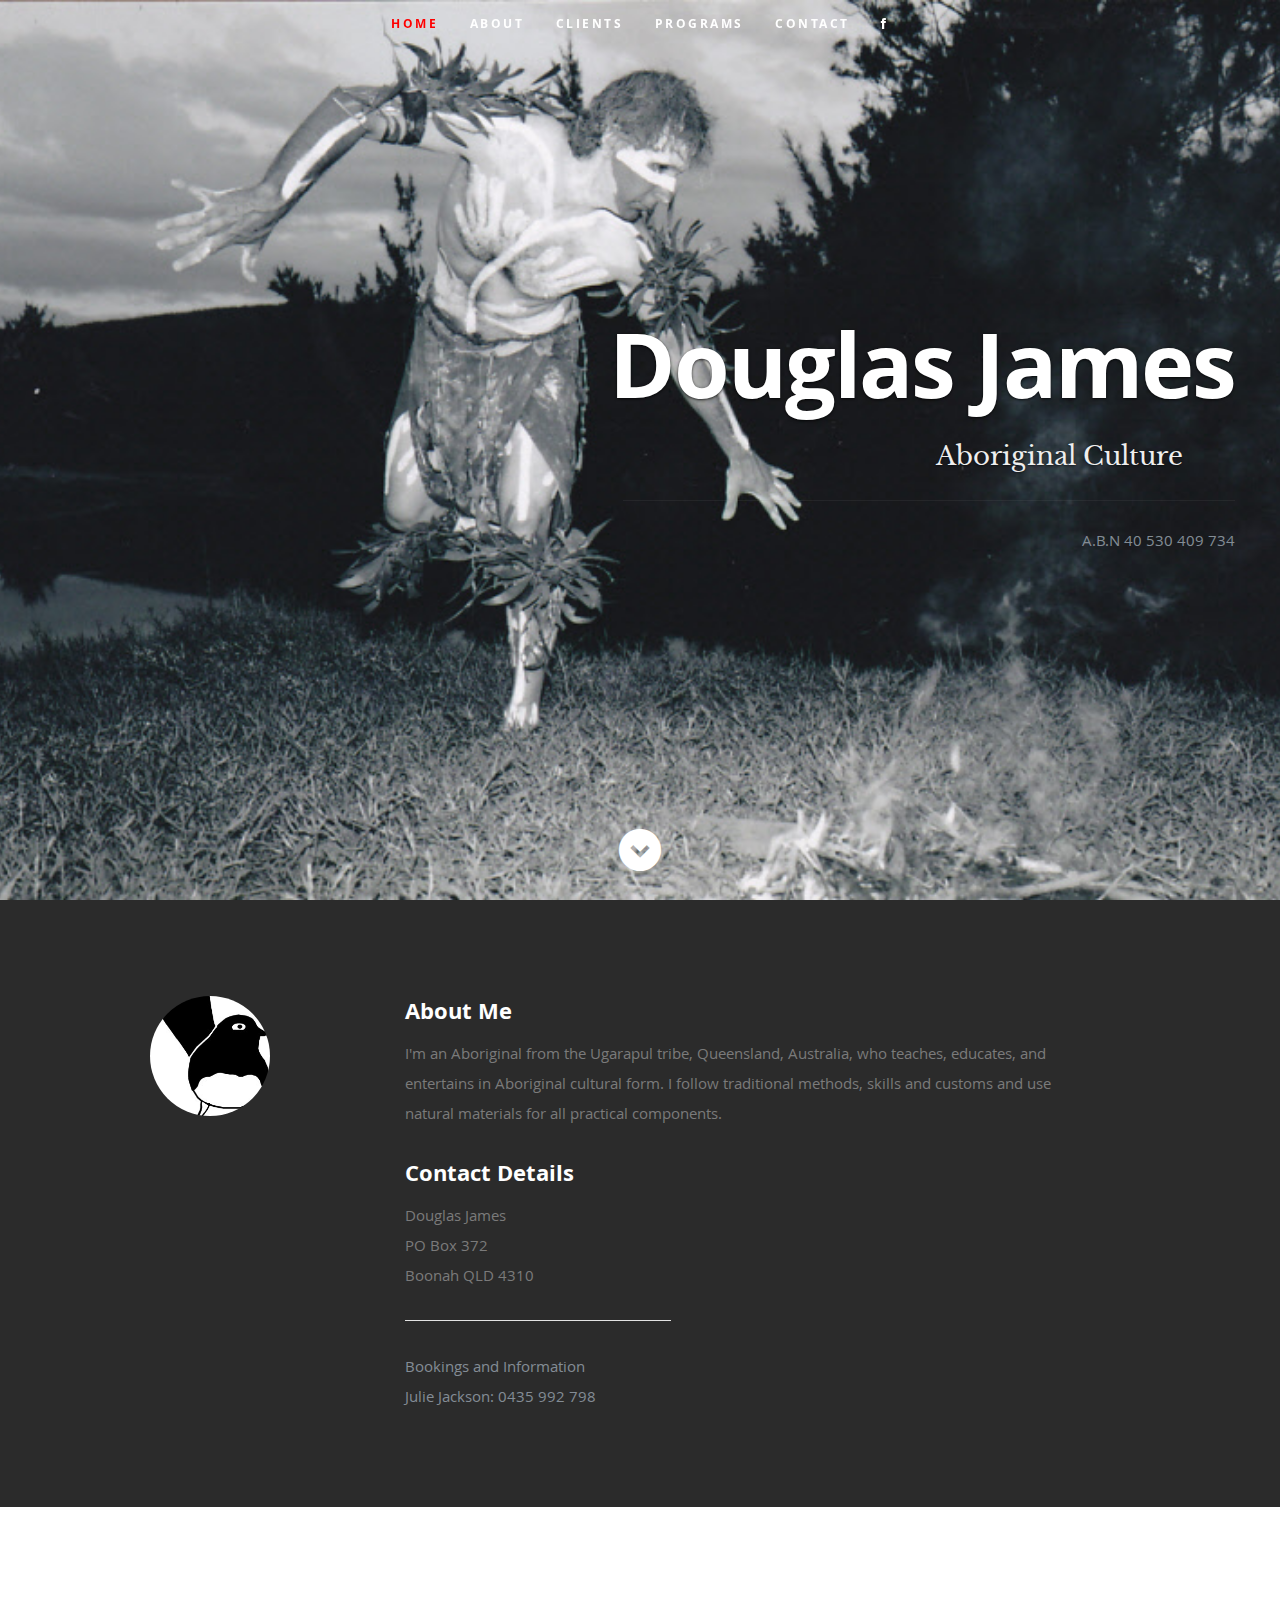
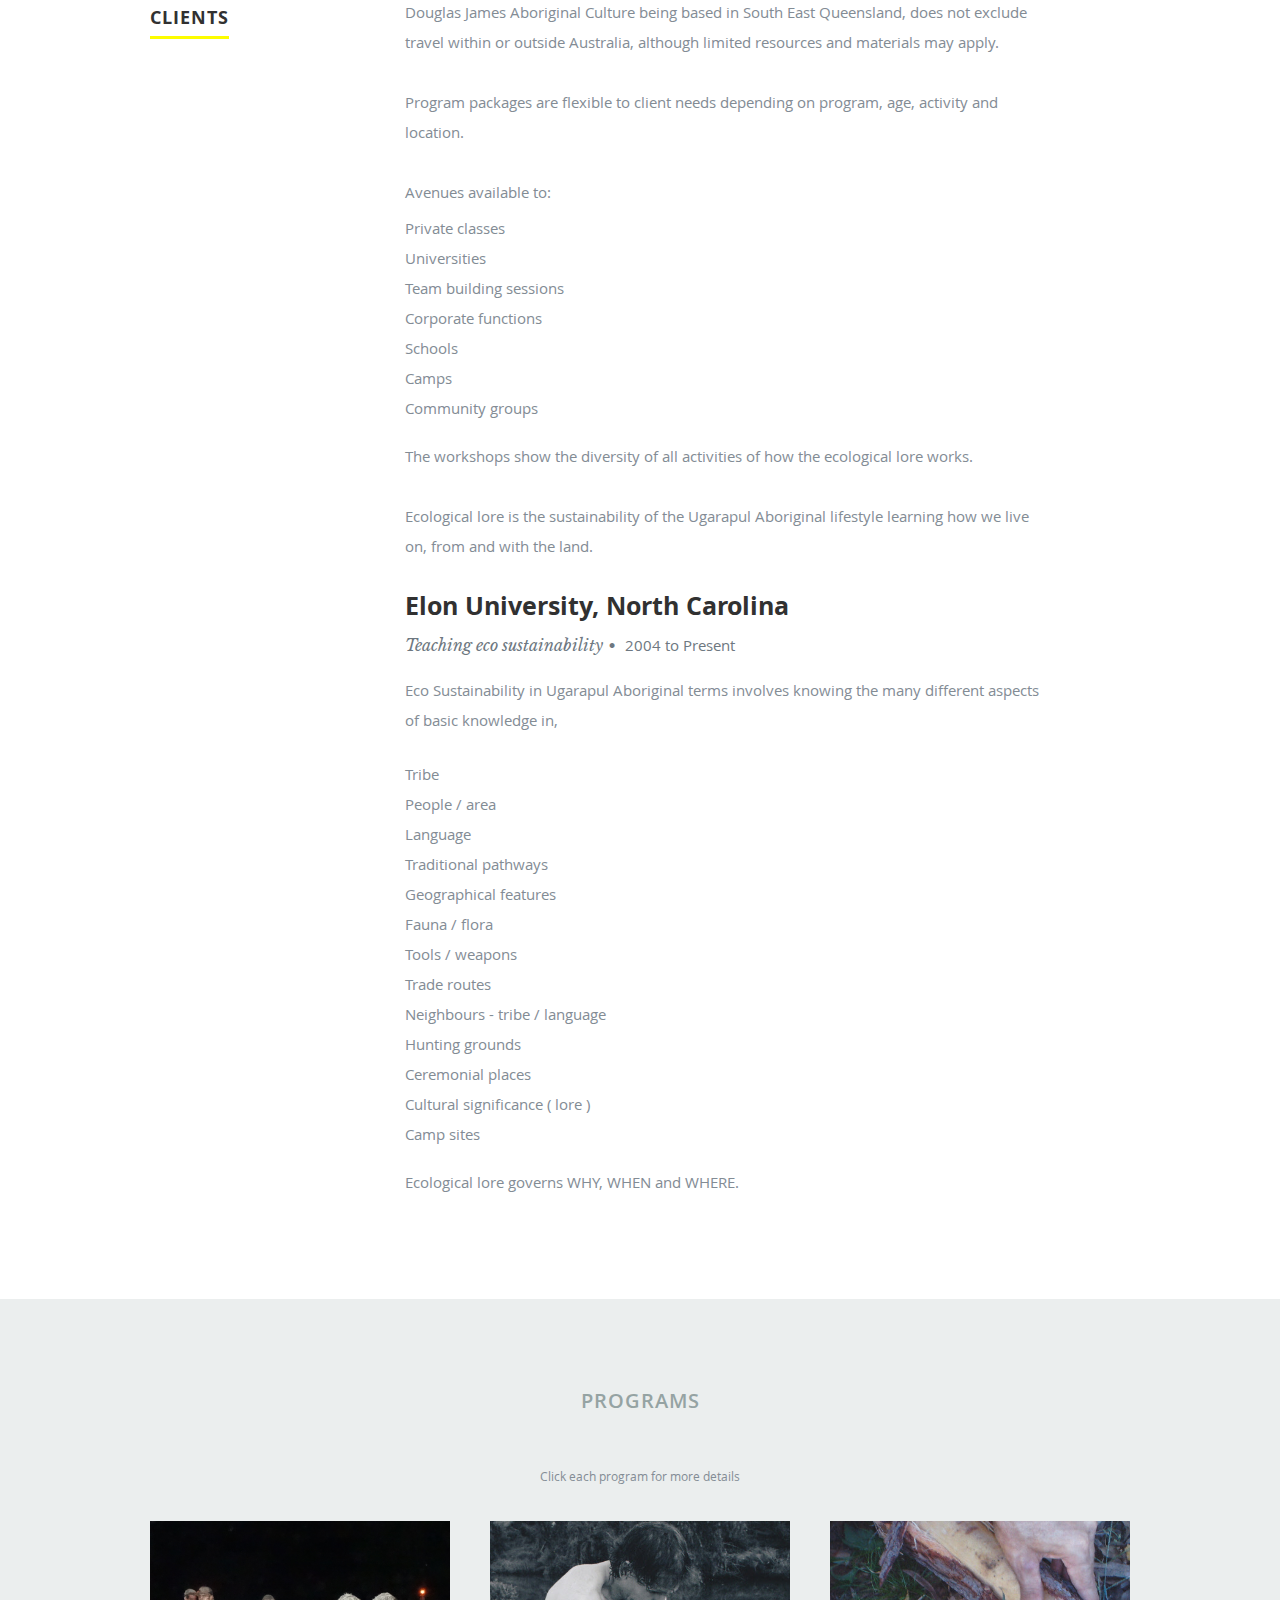
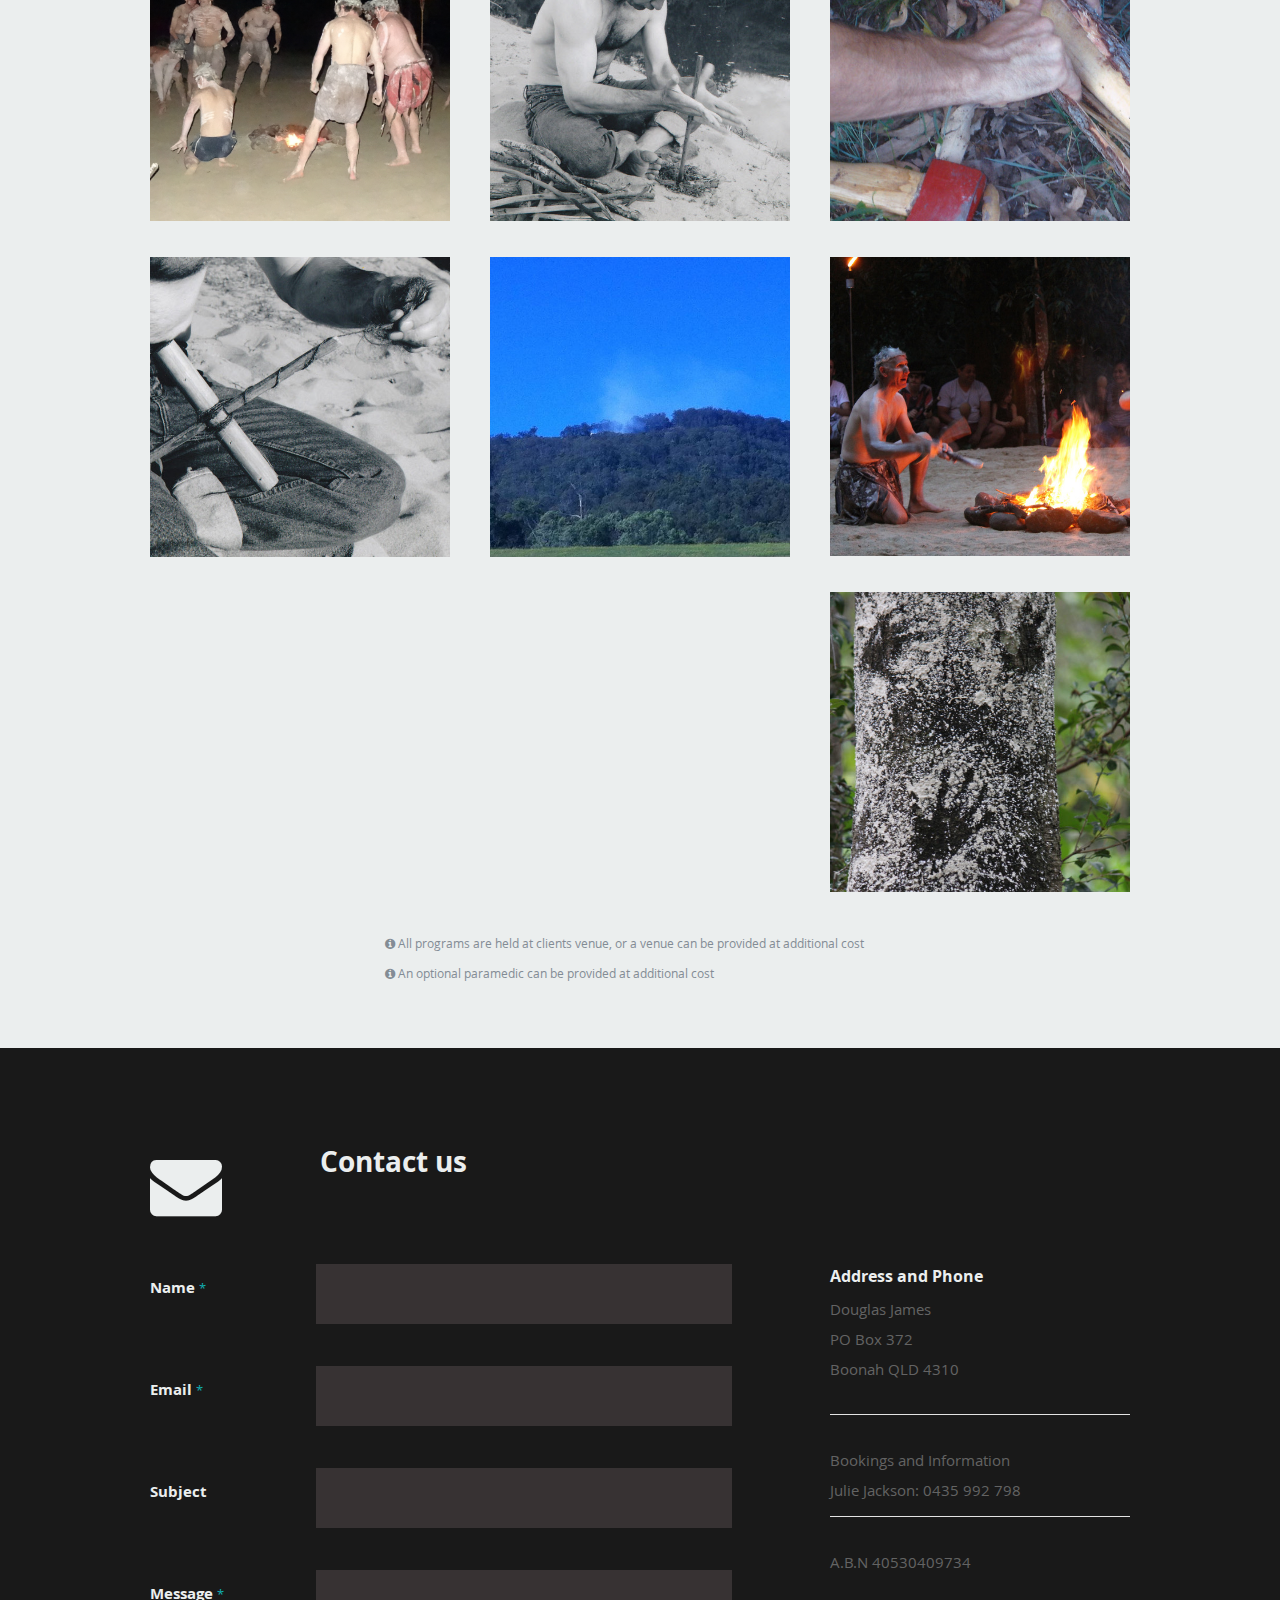
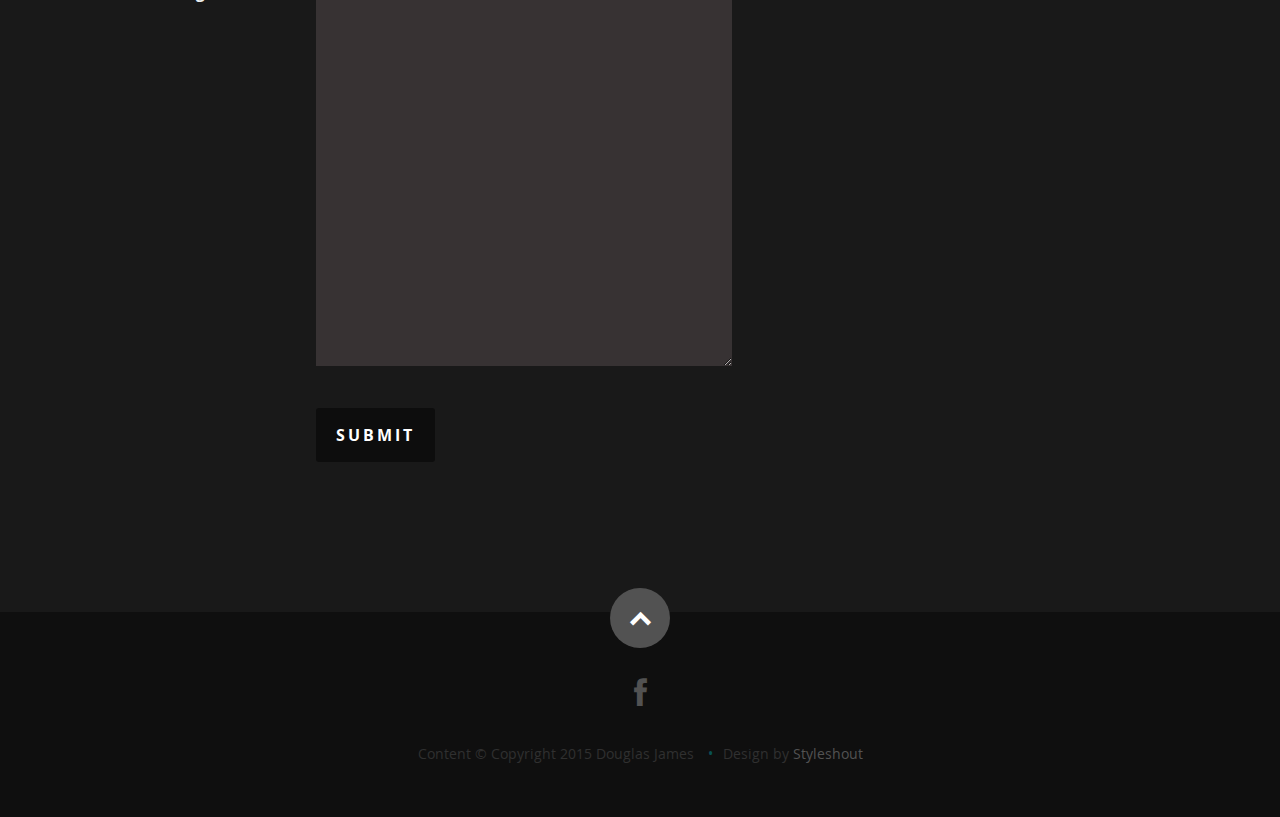
<file: index.html>
<!DOCTYPE html>
<!--[if lt IE 8 ]>
<html class="no-js ie ie7" lang="en"> <![endif]-->
<!--[if IE 8 ]>
<html class="no-js ie ie8" lang="en"> <![endif]-->
<!--[if (gte IE 8)|!(IE)]><!-->
<html class="no-js" lang="en"> <!--<![endif]-->
<head>

    <!--- Basic Page Needs
    ================================================== -->
    <meta charset="utf-8">
    <title>Douglas James - Aboriginal Culture</title>
    <meta name="description" content="">
    <meta name="author" content="">

    <!-- Mobile Specific Metas
    ================================================== -->
    <meta name="viewport" content="width=device-width, initial-scale=1, maximum-scale=1">

    <!-- CSS
    ================================================== -->
    <link rel="stylesheet" href="css/default.css">
    <link rel="stylesheet" href="css/layout.css">
    <link rel="stylesheet" href="css/media-queries.css">
    <link rel="stylesheet" href="css/magnific-popup.css">

    <!-- Script
    ================================================== -->
    <script src="js/modernizr.js"></script>

    <!-- Favicons
     ================================================== -->
    <link rel="shortcut icon" href="images/williewagtail.png">

</head>

<body>

<!-- Header
================================================== -->
<header id="home">

    <nav id="nav-wrap">

        <a class="mobile-btn" href="#nav-wrap" title="Show navigation">Show navigation</a>
        <a class="mobile-btn" href="#" title="Hide navigation">Hide navigation</a>

        <ul id="nav" class="nav">
            <li class="current"><a class="smoothscroll" href="#home">Home</a></li>
            <li><a class="smoothscroll" href="#about">About</a></li>
            <li><a class="smoothscroll" href="#clients">Clients</a></li>
            <li><a class="smoothscroll" href="#portfolio">Programs</a></li>
            <li><a class="smoothscroll" href="#contact">Contact</a></li>
            <li><a href="https://www.facebook.com/djaculture" target="_blank"><i class="fa fa-facebook"></i></a></li>
        </ul>
        <!-- end #nav -->

    </nav>
    <!-- end #nav-wrap -->

    <div class="row banner">
        <div class="banner-text">
            <h1 class="responsive-headline">Douglas James</h1>

            <h3>Aboriginal Culture</h3>
            <hr/>
            <span>A.B.N  40 530 409 734</span>

        </div>
    </div>

    <p class="scrolldown">
        <a class="smoothscroll" href="#about"><i class="icon-down-circle"></i></a>
    </p>

</header>
<!-- Header End -->


<!-- About Section
================================================== -->
<section id="about">

    <div class="row">

        <div class="three columns">

            <img class="profile-pic" src="images/williewagtail_small.jpg" alt=""/>

        </div>

        <div class="nine columns main-col">

            <h2>About Me</h2>

            <p>I'm an Aboriginal from the Ugarapul tribe, Queensland, Australia, who teaches, educates, and entertains in Aboriginal cultural
                form. I follow traditional methods, skills and customs and use natural materials for all practical
                components.
            </p>

            <div class="row">

                <div class="columns contact-details">

                    <h2>Contact Details</h2>

                    <p class="address">
                        <span>Douglas James</span><br>
                        <span>PO Box 372</span><br/>
                        <span>Boonah QLD 4310</span><br/>
                        <hr/>
                        <span>Bookings and Information</br>
                              Julie Jackson:  0435 992 798</span><br/>
                    </p>

                </div>


            </div>
            <!-- end row -->

        </div>
        <!-- end .main-col -->

    </div>

</section>
<!-- About Section End-->


<!-- Client Section
================================================== -->
<section id="clients">

    <!-- Clients
    ----------------------------------------------- -->
    <div class="row clients">

        <div class="three columns header-col">
            <h1><span>Clients</span></h1>
        </div>

        <div class="nine columns main-col">
            <div class="row item">
                <div class="twelve columns">
                    <p>Douglas James Aboriginal Culture being based in South East Queensland,
                    does not exclude travel within or outside Australia, although limited resources
                    and materials may apply.</p>
                    <p>Program packages are flexible to client needs depending on program, age, activity and location.</p>
                    Avenues available to:
                    <ul>
                        <li>Private classes</li>
                        <li>Universities</li>
                        <li>Team building sessions</li>
                        <li>Corporate functions</li>
                        <li>Schools</li>
                        <li>Camps</li>
                        <li>Community groups</li>
                    </ul>
                    <p>The workshops show the diversity of all activities of how the ecological lore works.</p>
                    <p>Ecological lore is the sustainability of the Ugarapul Aboriginal lifestyle learning how we live on, from and with the land.</p>
                </div>
            </div>
        </div>

        <div class="nine columns main-col">

            <div class="row item">

                <div class="twelve columns">

                    <h3>Elon University, North Carolina</h3>

                    <p class="info">Teaching eco sustainability<span>&bull;</span> <em class="date">2004 to
                        Present</em></p>

                        <p>Eco Sustainability in Ugarapul Aboriginal terms involves knowing the many different
                        aspects of basic knowledge in,
                        <ul><li>Tribe</li>
                        <li>People / area</li>
                        <li>Language</li>
                        <li>Traditional pathways</li>
                        <li>Geographical features</li>
                        <li>Fauna / flora</li>
                        <li>Tools / weapons</li>
                        <li>Trade routes</li>
                        <li>Neighbours - tribe / language</li>
                        <li>Hunting grounds</li>
                        <li>Ceremonial places</li>
                        <li>Cultural significance ( lore )</li>
                        <li>Camp sites</li>
                        </ul>

                        Ecological lore governs WHY, WHEN and WHERE.
</p>


                </div>

            </div>
            <!-- item end -->


        </div>
        <!-- main-col end -->

    </div>
    <!-- End Clients -->

</section>
<!-- Clients Section End-->


<!-- Portfolio Section
================================================== -->
<section id="portfolio">

<div class="row">

<div class="twelve columns collapsed">

    <h1>Programs</h1>
    <p style="text-align: center; font-size: 0.8em">Click each program for more details</p>

    <!-- portfolio-wrapper -->
    <div id="portfolio-wrapper" class="bgrid-thirds s-bgrid-thirds cf">

        <div class="columns portfolio-item">
            <div class="item-wrap">

                <a href="#modal-01" title="">
                    <img alt="" src="images/group.JPG">

                    <div class="overlay">
                        <div class="portfolio-item-meta">
                            <h5>Corroborree Package</h5>
<hr/>
                        </div>
                    </div>
                    <div class="link-icon"><i class="icon-plus"></i></div>
                </a>

            </div>
        </div>
        <!-- item end -->

        <div class="columns portfolio-item">
            <div class="item-wrap">

                <a href="#modal-02" title="">
                    <img alt="" src="images/sqr-IMG_0007.jpg">

                    <div class="overlay">
                        <div class="portfolio-item-meta">
                            <h5>Educational Programs</h5>
<hr/>
                            <p>Practical and Teaching subjects</p>
                        </div>
                    </div>
                    <div class="link-icon"><i class="icon-plus"></i></div>
                </a>

            </div>
        </div>
        <!-- item end -->

        <div class="columns portfolio-item">
            <div class="item-wrap">

                <a href="#modal-03" title="">
                    <img alt="" src="images/sqr-IMG_0012.jpg">

                    <div class="overlay">
                        <div class="portfolio-item-meta">
                            <h5>Clap stick Workshop</h5>
<hr/>
                            <p></p>
                        </div>
                    </div>
                    <div class="link-icon"><i class="icon-plus"></i></div>
                </a>

            </div>
        </div>
        <!-- item end -->

    </div>
    <div id="portfolio-wrapper" class="bgrid-thirds s-bgrid-thirds cf">

        <div class="columns portfolio-item">
            <div class="item-wrap">

                <a href="#modal-04" title="">
                    <img alt="" src="images/sqr-IMG_0008.jpg">

                    <div class="overlay">
                        <div class="portfolio-item-meta">
                            <h5>Ecological Program</h5>
<hr/>
                            <p>3 day experience</p>
                        </div>
                    </div>
                    <div class="link-icon"><i class="icon-plus"></i></div>
                </a>

            </div>
        </div>
        <!-- item end -->

        <div class="columns portfolio-item">
            <div class="item-wrap">

                <a href="#modal-05" title="">
                    <img alt="" src="images/sqr-IMG_2803.jpg">

                    <div class="overlay">
                        <div class="portfolio-item-meta">
                            <h5>Tradition of Acknowledgement</h5>
                            <hr/>
                            <p>Smoking Signal</p>
                        </div>
                    </div>
                    <div class="link-icon"><i class="icon-plus"></i></div>
                </a>

            </div>
        </div>
        <!-- item end -->

        <div class="columns portfolio-item">
            <div class="item-wrap">

                <a href="#modal-06" title="">
                    <img alt="" src="images/3%20dancers%20square.jpg">

                    <div class="overlay">
                        <div class="portfolio-item-meta">
                            <h5>Douglas James Aboriginal Corroboree Show</h5>
                            <hr/>
                            <p></p>
                        </div>
                    </div>
                    <div class="link-icon"><i class="icon-plus"></i></div>
                </a>

            </div>
        </div>
        <!-- item end -->

        <div class="columns portfolio-item">
            <div class="item-wrap">

                <a href="#modal-07" title="">
                    <img alt="" src="images/sqr-IMG_7153.jpg">

                    <div class="overlay">
                        <div class="portfolio-item-meta">
                            <h5>Corporate / Conferences / Functions / Teachers</h5>
                            <hr/>
                            <p>Events tailored to suit your needs.</br>
                            Price on booking</p>
                        </div>
                    </div>
                    <div class="link-icon"><i class="icon-plus"></i></div>
                </a>

            </div>
        </div>
        <!-- item end -->


    </div>

    <!-- portfolio-wrapper end -->

            <p class="row seven offset-3" style="font-size: 0.8em">
    <i class="fa fa-info-circle"></i> All programs are held at clients venue, or a venue can be provided at additional cost</span><br/>
    <i class="fa fa-info-circle"></i> An optional paramedic can be provided at additional cost<br/></p>

</div>
<!-- twelve columns end -->


<!-- Modal Popup
 --------------------------------------------------------------- -->

<div id="modal-01" class="popup-modal mfp-hide">

    <img class="scale-with-grid" src="images/IMG_0001.jpg" alt=""/>

    <div class="description-box">
        <h4>Corroborree package</h4>
        <span class="categories"><i class="fa fa-tag"></i>Any group up to 30 people: <strong>$1820.70</strong></span>

        <p>The Corroborree package operates October to April, activity 4 hours . (optional
            dinner break) (flexible times available)</p>

        <p>The workshop allows both genders to create, learn and experience all aspects of a traditional dance ceremony.</p>

        <p><h6>Included:</h6>
        <ul>
            <li>Participation in prepreparation work</li>
            <li>Songs and Dances</li>
            <li>Protocol, customs, lore (practical)</li>
            <li>Ochre - body painting</li>
            <li>Painting costume</li>
            <li>Ceremonial gift making</li>
            <li>Corroborree</li>

        </ul>
        Ambient light of flare torches available at no extra cost


        </p>

                  <span><i class="fa fa-info-circle"></i>
                  Meal at additional cost<br/>
                  Sand (optional) at additional cost</span>

    </div>

    <div class="link-box">
        <a class="popup-modal-dismiss">Close</a>
    </div>

</div>
<!-- modal-01 End -->

<div id="modal-02" class="popup-modal mfp-hide">

    <img class="scale-with-grid" src="images/IMG_0007.jpg" alt=""/>

    <div class="description-box">
        <h4>Educational Programs</h4>

        <p>$580 for the first three hours or part thereof. Includes one teaching and one practical subject. Operates all year round, an additional $190 for the full day. Additional subjects $50 each</p>

        <div class="row">
            <div class="column six">
                <h4>Practical Subjects
                </h4>
                <ul>
                    <li>Fire</li>
                    <li>String</li>
                    <li>Basket</li>
                    <li>Didgeridoo</li>
                    <li>Ceremonial gifts</li>
                    <li>Ochre crushing / facials</li>
                    <li>Ochre painting</li>
                    <li>Song and dance</li>
                    <li>Boomerang throwing</li>
                    <li>Nut cracking / bush tucker - depending on season</li>
                    <li>Tradition of acknowledgements</li>
                    <li>Skits / plays</li>
                    <li>Spear throwing</li>
                    <li>Obstacle Survival</li>
                    <li>Women's Lore Workshop</li>
                    <li>Musical Instrument Workshop</li>
                    <li>Men's Lore Workshop</li>
                </ul>
            </div>
            <div class="column six">
                <h4>Teaching Subjects
                </h4>
                <ul>
                    <li>Traditional games</li>
                    <li>DVD presentation of kangaroo for food, string and hide</li>
                    <li>Early European settlement</li>
                    <li>Didgeridoo</li>
                    <li>Cultural display</li>
                    <li>Ochre crushing / facials</li>
                    <li>Story telling / puppets</li>
                    <li>Song and dance</li>
                    <li>Fauna and Flora</li>
                    <li>Language</li>
                </ul>
            </div>
        </div>

    </div>

    <div class="link-box">
        <a class="popup-modal-dismiss">Close</a>
    </div>

</div>
<!-- modal-02 End -->

<div id="modal-03" class="popup-modal mfp-hide">

    <img class="scale-with-grid" src="images/IMG_0012.jpg" alt=""/>

    <div class="description-box">
        <h4>Clap stick Workshop</h4>
        <span class="categories"><i class="fa fa-tag"></i>Limit of 10 people: <strong>$900</strong></span>

        <p>The Clap stick workshop operates May to September, 3pm to 6pm. Flexible times available.</p>

        <p>Experience using traditional methods such as fire and sandstone to create your own musical instruments</p>

        <p><h6>Included:</h6>
        <ul>
            <li>Preprep work</li>
            <li>Timber</li>
            <li>Tools</li>
            <li>Resources</li>

        </ul>

        </p>

    </div>

    <div class="link-box">
        <a class="popup-modal-dismiss">Close</a>
    </div>

</div>
<!-- modal-03 End -->


<div id="modal-04" class="popup-modal mfp-hide">

    <img class="scale-with-grid" src="images/IMG_0008.jpg" alt=""/>

    <div class="description-box">
        <h4>Ecological Program</h4>
        <span class="categories"><i class="fa fa-tag"></i>Limit of 30 people: <strong>$9,000</strong></span>

        <p>The Ecological program operates October through to April over 3 days.</p>

        <p>Ecological program is a theory and practical based experience
        travelling through the lands of the Wanggeriburra and the Ugarapul
        people with participation in this unique experience</p>

        <p> Participation in:
        <ul>
            <li>Traditional games</li>
            <li>Ecological lore</li>
            <li>Fauna and flora</li>
            <li>Early settlement - European disturbance</li>
            <li>DVD presentation of kangaroo for food, string and hide</li>
            <li>Didgeridoo</li>
            <li>Fire, string, basket, musical instrument and necklace making</li>
            <li>Ochre-crushing, facials, painting</li>
            <li>Aboriginal cultural display</li>
            <li>Story telling</li>
            <li>Song and dance</li>
            <li>Boomerang throwing</li>
            <li>Nut cracking / bush tucker (food, depending on season)</li>
            <li>Tradition of acknowledgement - passing through ones country</li>
            <li>Language - of neighbouring tribes</li>
            <li>Spear throwing</li>

        </ul>
                  <span><i class="fa fa-info-circle"></i> Transport is required for the first day, can be provided at additional cost<br/>
                      <i class="fa fa-info-circle"></i> Meals & Accommodation are required, can be provided at additional cost</span>
        </p>
    </div>

    <div class="link-box">
        <a class="popup-modal-dismiss">Close</a>
    </div>

</div>
<!-- modal-04 End -->




<div id="modal-05" class="popup-modal mfp-hide">

    <img class="scale-with-grid" src="images/IMG_2803.JPG" alt=""/>

    <div class="description-box">
        <h4>Tradition of Acknowledgement / Smoking Signal</h4>
        <span class="categories"><i class="fa fa-tag"></i>$290</span>
        <p>Tradition of acknowledgements are for all travelling through the country of the Yuggerapul language area. Tradition of acknowledgments are available all year round.</p>

    </div>
    <div class="link-box">
        <a class="popup-modal-dismiss">Close</a>
    </div>

</div>

<div id="modal-06" class="popup-modal mfp-hide">

    <img class="scale-with-grid" src="images/IMG_7314.jpg" alt=""/>

    <div class="description-box">
        <h4>Douglas James Aboriginal Corroboree Show</h4>
        <p><strong>For more information contact DJA Culture on 0435 992 798</strong></p>
        <span class="categories"><i class="fa fa-map-marker"></i> Thunderbird Park&trade;<br/>Corner Cedar Creek Falls Road<br/>Tamborine Mountain QLD 4272</span>

        <span class="categories"><i class="fa fa-tag"></i>Adults $25</span>
        <span class="categories"><i class="fa fa-tag"></i>Children (4-14 years) $12.50</span>
        <span class="categories"><i class="fa fa-tag"></i>Families (2 Adults, 2 Children) $65</span>

        <p>Min 25 guests per show. Limited Seating, Bookings Essential</p>

        <p>45 minute Aboriginal Corroboree Show.
        <br/><strong>Special Events</strong> - Price on Booking available for:
        <ul>
            <li>Day, Evening and Night shows</li>
            <li>Private / Corporate Functions</li>
            <li>Team Building</li>
            <li>School Groups</li>
            <li>Camps</li>
            <li>Weddings / Parties</li>
            <li>Community Groups</li>
            <li>Social Events</li>
            <li>Universities</li>
        </ul>
        Mobile Corroboree Shows are also available.</p>

    </div>
    <div class="link-box">
        <a class="popup-modal-dismiss">Close</a>
    </div>

</div>

<div id="modal-07" class="popup-modal mfp-hide">

    <img class="scale-with-grid" src="images/rect-IMG_7153.jpg" alt=""/>

    <div class="description-box">
        <h4>Corporate / Conferences / Functions / Teachers</h4>
        <p><strong>Events tailored to suit your needs<br/>Price on booking</strong></p>
        <ul>
            <li>Entertainment - song / dance, didgeridoo playing</li>
            <li>Lecturer - aboriginal customs, protocols and lores, tribes, languages, stories, cultural items</li>
            <li>Workshops - ceremonial gift making, string making, song / dance, musical items.</li>
            <li>Teacher training -  one day programs / overnight camps, (program developed to your needs )</li>
            <li>Team building - rope making, traditional games, men / women's business.</li>

        </ul>

    </div>
    <div class="link-box">
        <a class="popup-modal-dismiss">Close</a>
    </div>

</div>


</div>
    <!-- row End -->

</section>
<!-- Portfolio Section End-->


<!-- Contact Section
================================================== -->
<section id="contact">

    <div class="row section-head">

        <div class="two columns header-col">

            <h1><span>Get In Touch.</span></h1>

        </div>
        <div class="four columns pull-6">
            <h2>Contact us</h2>
        </div>

    </div>

    <div class="row">

        <div class="eight columns">

            <!-- form -->
            <form action="" method="post" id="contactForm" name="contactForm">
                <fieldset>

                    <div>
                        <label for="contactName">Name <span class="required">*</span></label>
                        <input type="text" value="" size="35" id="contactName" name="contactName">
                    </div>

                    <div>
                        <label for="contactEmail">Email <span class="required">*</span></label>
                        <input type="text" value="" size="35" id="contactEmail" name="contactEmail">
                    </div>

                    <div>
                        <label for="contactSubject">Subject</label>
                        <input type="text" value="" size="35" id="contactSubject" name="contactSubject">
                    </div>

                    <div>
                        <label for="contactMessage">Message <span class="required">*</span></label>
                        <textarea cols="50" rows="15" id="contactMessage" name="contactMessage"></textarea>
                    </div>

                    <div>
                        <button class="submit">Submit</button>
                     <span id="image-loader">
                        <img alt="" src="images/loader.gif">
                     </span>
                    </div>

                </fieldset>
            </form>
            <!-- Form End -->

            <!-- contact-warning -->
            <div id="message-warning"> Error boy</div>
            <!-- contact-success -->
            <div id="message-success">
                <i class="fa fa-check"></i>Your message was sent, thank you!<br>
            </div>

        </div>


        <aside class="four columns footer-widgets">

            <div class="widget widget_contact">

                <h4>Address and Phone</h4>

                <p class="address">
                    Douglas James<br>
                    <span>PO Box 372</span><br/>
                    <span>Boonah QLD 4310</span></br>
            <hr/>
                    <span>Bookings and Information</br>
                          Julie Jackson:  0435 992 798</span><br/>

                        <hr/>
                         A.B.N  40530409734
                </p>

            </div>


        </aside>

    </div>

</section>
<!-- Contact Section End-->


<!-- footer
================================================== -->
<footer>

    <div class="row">

        <div class="twelve columns">

            <ul class="social-links">
                <li><a href="https://www.facebook.com/djaculture" target="_blank"><i class="fa fa-facebook"></i></a></li>
            </ul>

            <ul class="copyright">
                <li>Content &copy; Copyright 2015 Douglas James</li>
                <li>Design by <a title="Styleshout" href="http://www.styleshout.com/">Styleshout</a></li>
            </ul>

        </div>

        <div id="go-top"><a class="smoothscroll" title="Back to Top" href="#home"><i class="icon-up-open"></i></a></div>

    </div>

</footer>
<!-- Footer End-->

<!-- Java Script
================================================== -->
<script src="http://ajax.googleapis.com/ajax/libs/jquery/1.10.2/jquery.min.js"></script>
<script>window.jQuery || document.write('<script src="js/jquery-1.10.2.min.js"><\/script>')</script>
<script type="text/javascript" src="js/jquery-migrate-1.2.1.min.js"></script>

<script src="js/jquery.flexslider.js"></script>
<script src="js/waypoints.js"></script>
<script src="js/jquery.fittext.js"></script>
<script src="js/magnific-popup.js"></script>
<script src="js/init.js"></script>

<!-- Piwik -->
<script type="text/javascript">
  var _paq = _paq || [];
    _paq.push(['trackPageView']);
      _paq.push(['enableLinkTracking']);
        (function() {
                var u="//piwik.purewhite.id.au/";
                    _paq.push(['setTrackerUrl', u+'piwik.php']);
                        _paq.push(['setSiteId', 23]);
                            var d=document, g=d.createElement('script'), s=d.getElementsByTagName('script')[0];
                                g.type='text/javascript'; g.async=true; g.defer=true; g.src=u+'piwik.js'; s.parentNode.insertBefore(g,s);
                                  })();
</script>
<noscript><p><img src="//piwik.purewhite.id.au/piwik.php?idsite=23" style="border:0;" alt="" /></p></noscript>
<!-- End Piwik Code -->


</body>

</html>
</file>
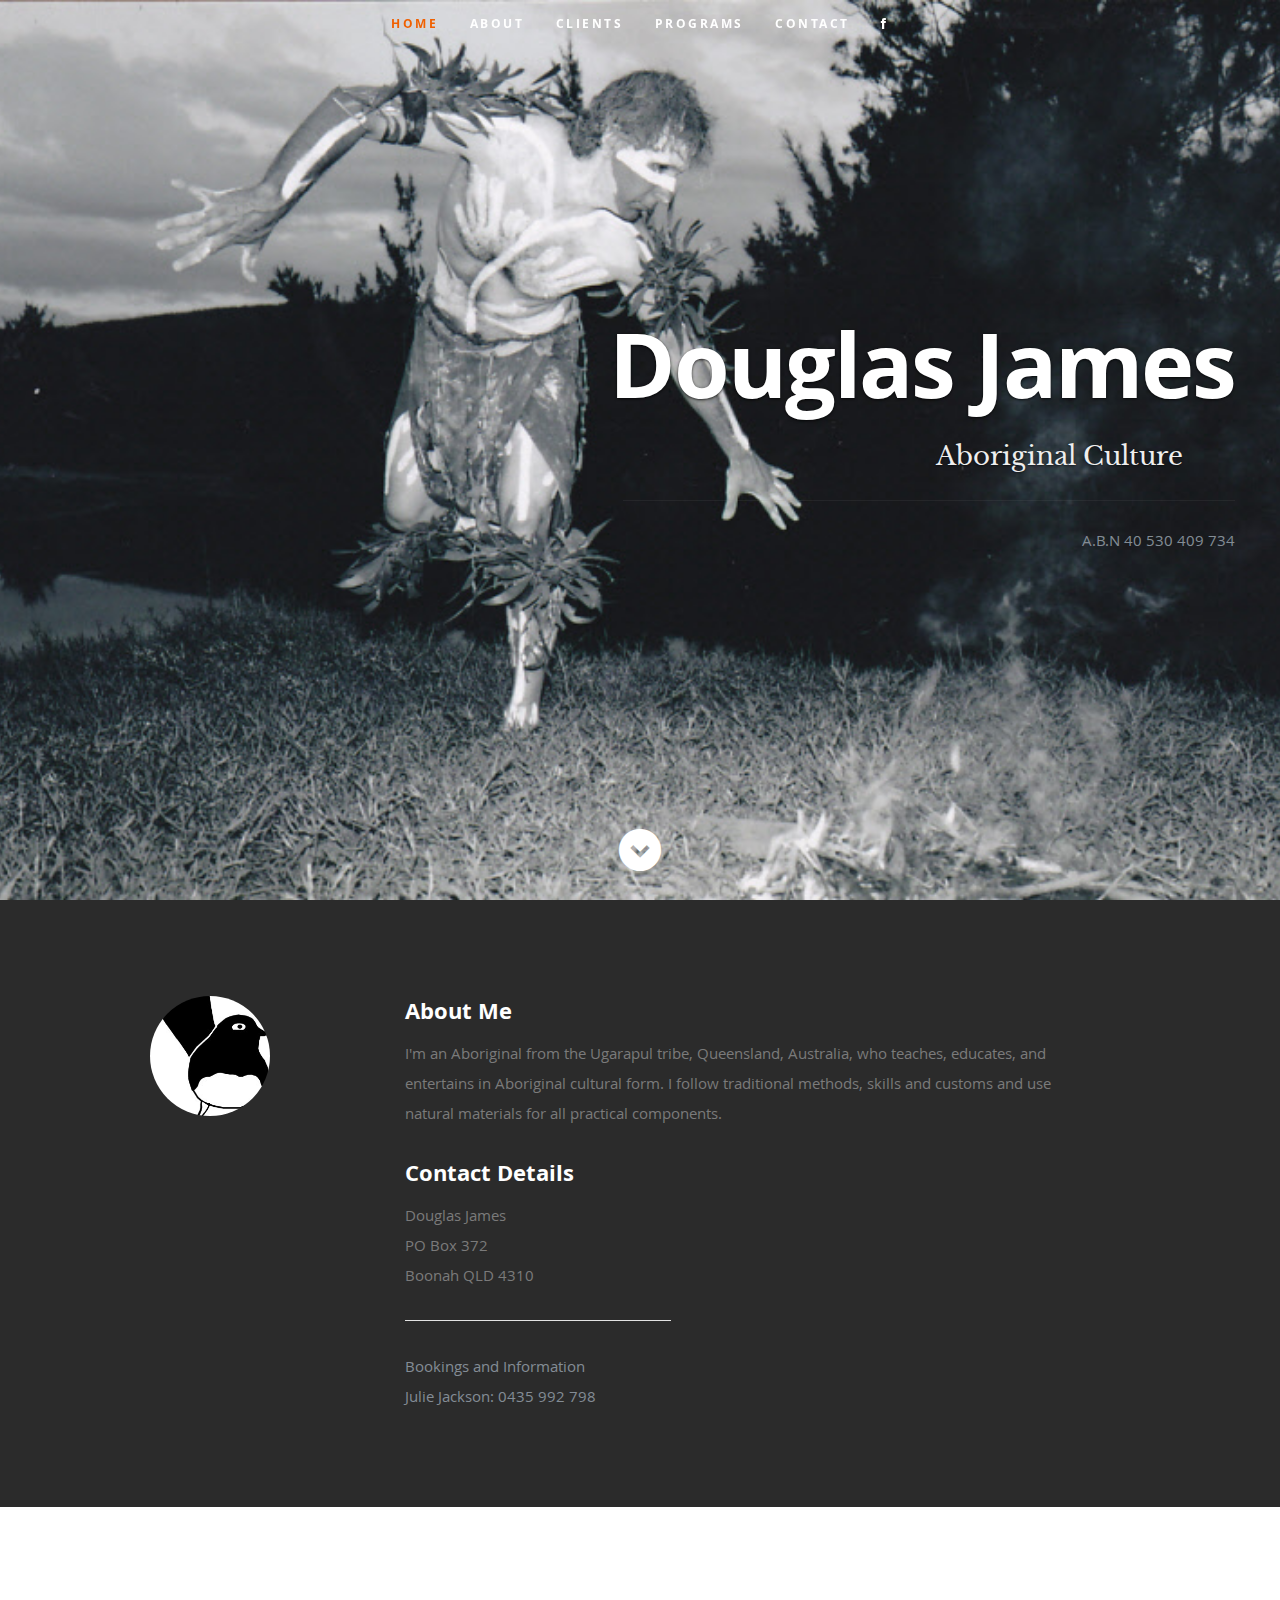
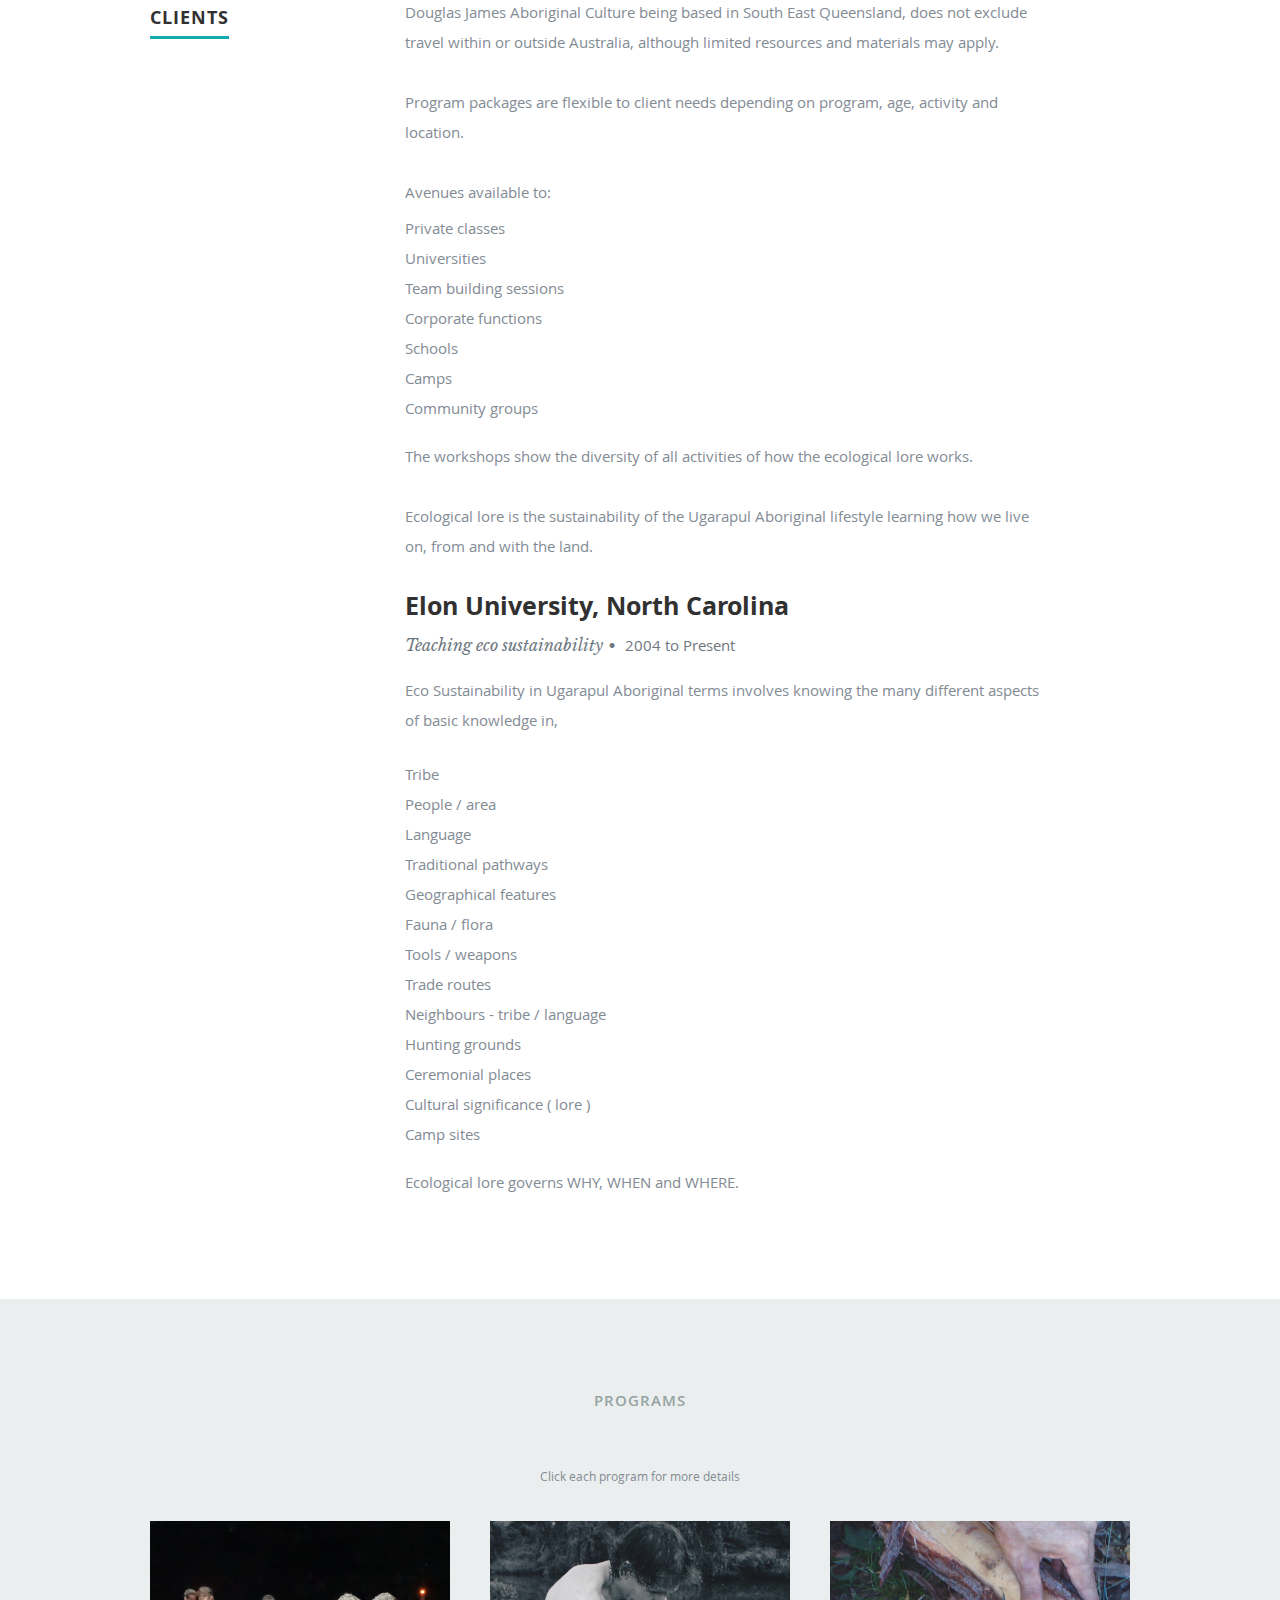
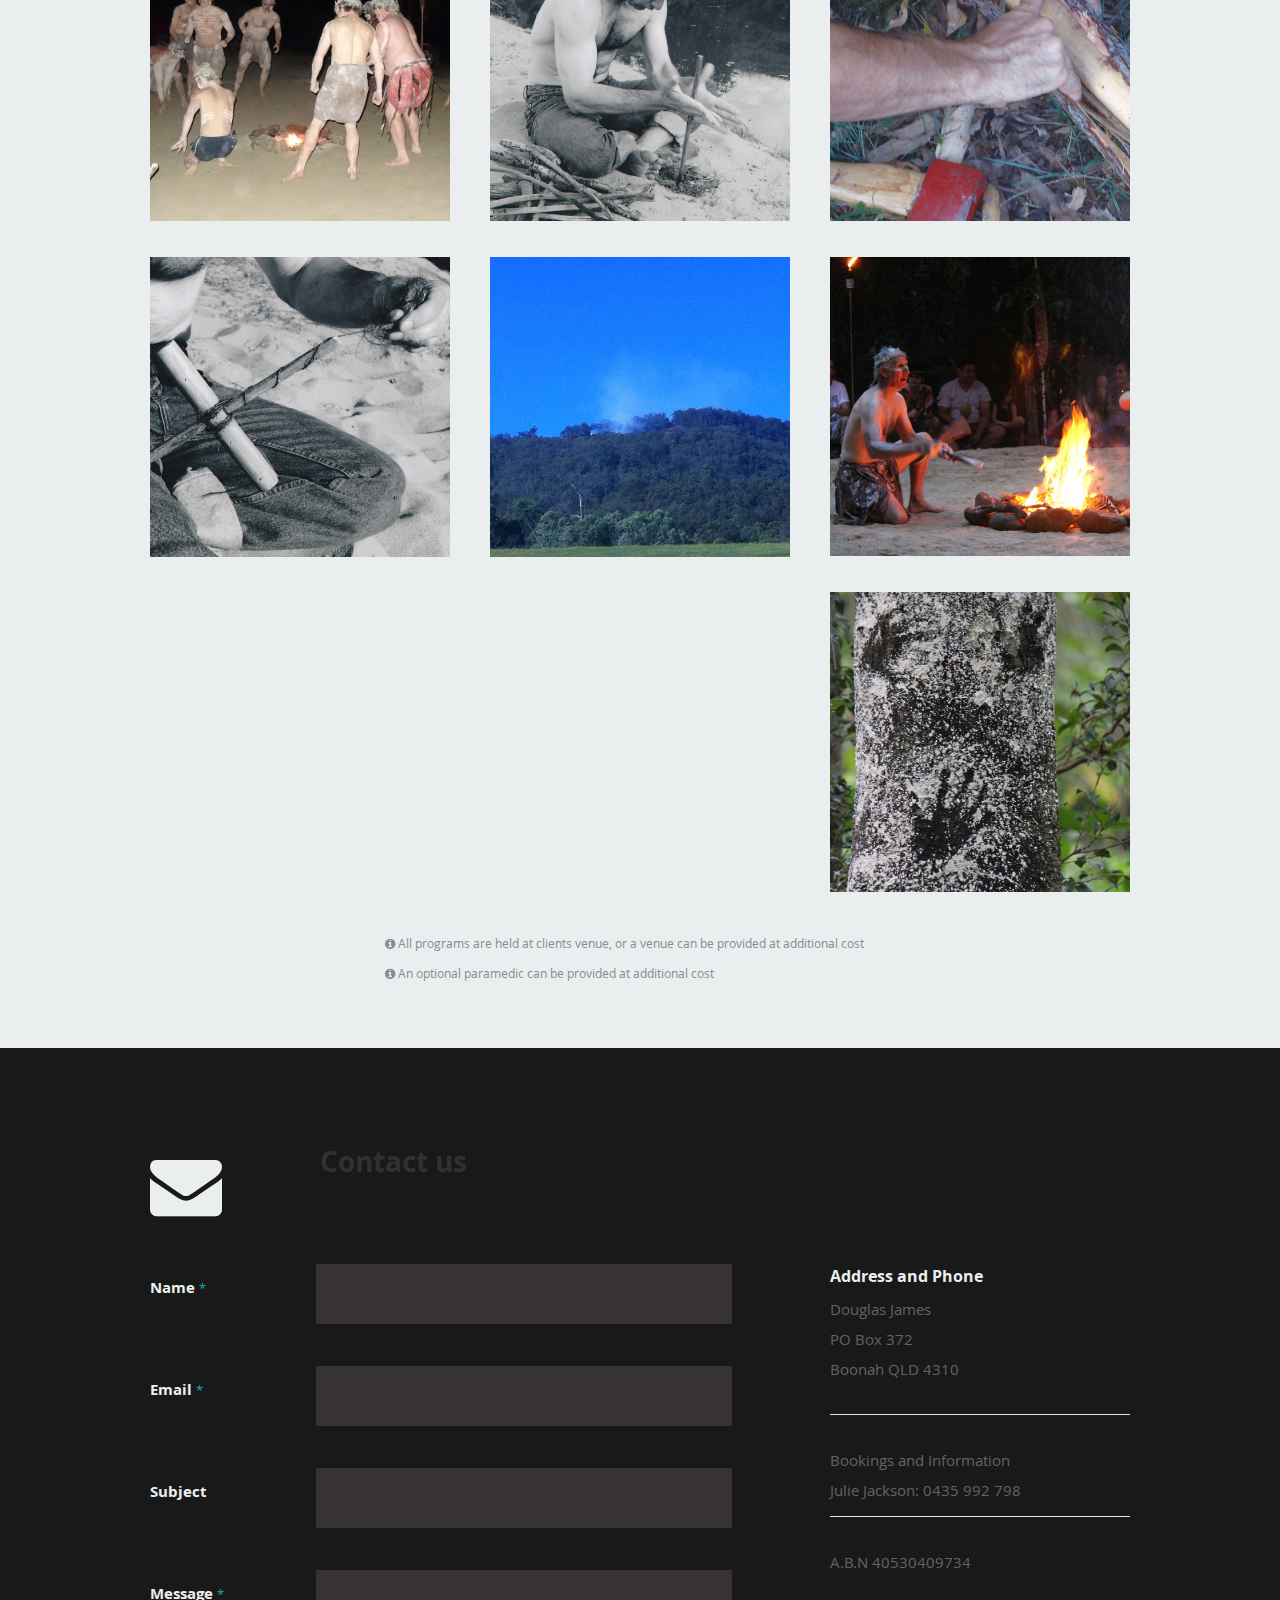
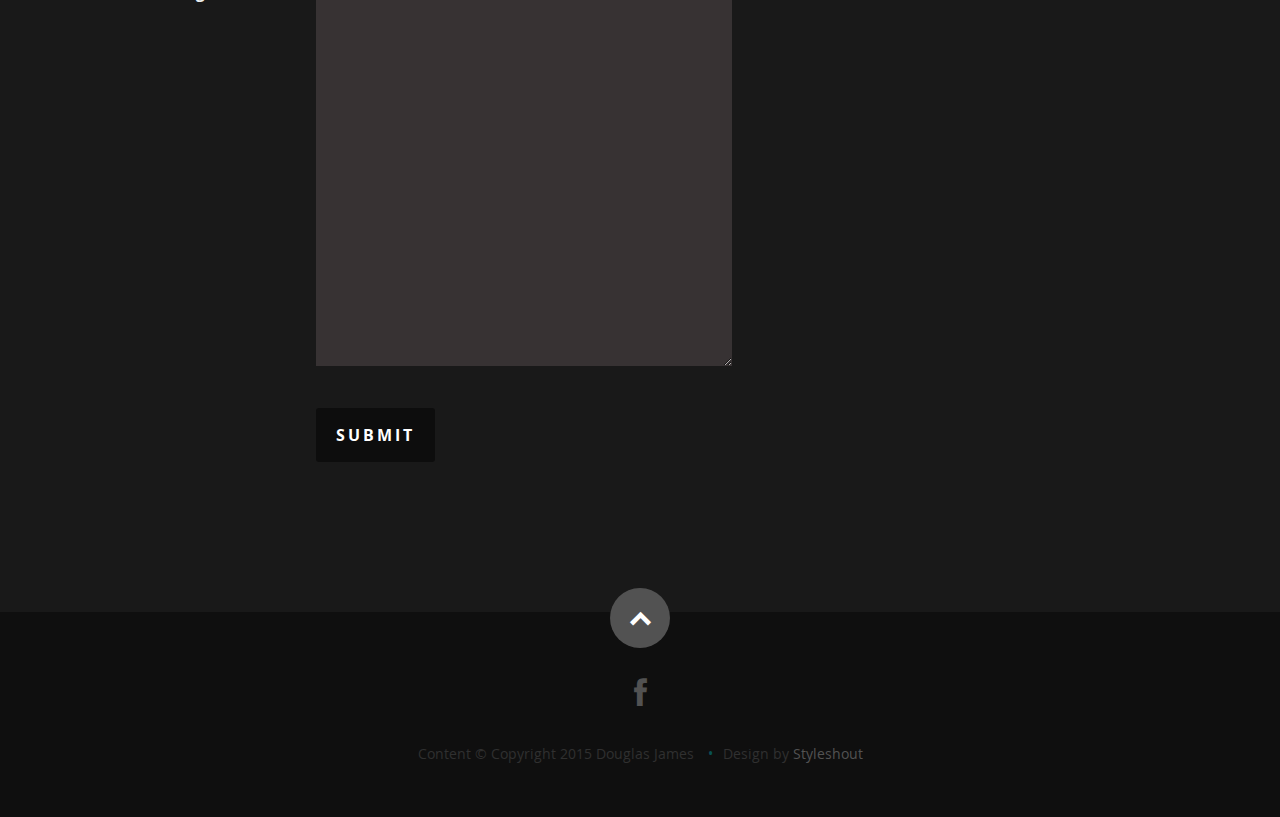
<file: djaculture/index.html>
<!DOCTYPE html>
<!--[if lt IE 8 ]>
<html class="no-js ie ie7" lang="en"> <![endif]-->
<!--[if IE 8 ]>
<html class="no-js ie ie8" lang="en"> <![endif]-->
<!--[if (gte IE 8)|!(IE)]><!-->
<html class="no-js" lang="en"> <!--<![endif]-->
<head>

    <!--- Basic Page Needs
    ================================================== -->
    <meta charset="utf-8">
    <title>Douglas James - Aboriginal Culture</title>
    <meta name="description" content="">
    <meta name="author" content="">

    <!-- Mobile Specific Metas
    ================================================== -->
    <meta name="viewport" content="width=device-width, initial-scale=1, maximum-scale=1">

    <!-- CSS
    ================================================== -->
    <link rel="stylesheet" href="css/default.css">
    <link rel="stylesheet" href="css/layout.css">
    <link rel="stylesheet" href="css/media-queries.css">
    <link rel="stylesheet" href="css/magnific-popup.css">

    <!-- Script
    ================================================== -->
    <script src="js/modernizr.js"></script>

    <!-- Favicons
     ================================================== -->
    <link rel="shortcut icon" href="images/williewagtail.png">

</head>

<body>

<!-- Header
================================================== -->
<header id="home">

    <nav id="nav-wrap">

        <a class="mobile-btn" href="#nav-wrap" title="Show navigation">Show navigation</a>
        <a class="mobile-btn" href="#" title="Hide navigation">Hide navigation</a>

        <ul id="nav" class="nav">
            <li class="current"><a class="smoothscroll" href="#home">Home</a></li>
            <li><a class="smoothscroll" href="#about">About</a></li>
            <li><a class="smoothscroll" href="#clients">Clients</a></li>
            <li><a class="smoothscroll" href="#portfolio">Programs</a></li>
            <li><a class="smoothscroll" href="#contact">Contact</a></li>
            <li><a href="https://www.facebook.com/djaculture" target="_blank"><i class="fa fa-facebook"></i></a></li>
        </ul>
        <!-- end #nav -->

    </nav>
    <!-- end #nav-wrap -->

    <div class="row banner">
        <div class="banner-text">
            <h1 class="responsive-headline">Douglas James</h1>

            <h3>Aboriginal Culture</h3>
            <hr/>
            <span>A.B.N  40 530 409 734</span>

        </div>
    </div>

    <p class="scrolldown">
        <a class="smoothscroll" href="#about"><i class="icon-down-circle"></i></a>
    </p>

</header>
<!-- Header End -->


<!-- About Section
================================================== -->
<section id="about">

    <div class="row">

        <div class="three columns">

            <img class="profile-pic" src="images/williewagtail_small.jpg" alt=""/>

        </div>

        <div class="nine columns main-col">

            <h2>About Me</h2>

            <p>I'm an Aboriginal from the Ugarapul tribe, Queensland, Australia, who teaches, educates, and entertains in Aboriginal cultural
                form. I follow traditional methods, skills and customs and use natural materials for all practical
                components.
            </p>

            <div class="row">

                <div class="columns contact-details">

                    <h2>Contact Details</h2>

                    <p class="address">
                        <span>Douglas James</span><br>
                        <span>PO Box 372</span><br/>
                        <span>Boonah QLD 4310</span><br/>
                        <hr/>
                        <span>Bookings and Information</br>
                              Julie Jackson:  0435 992 798</span><br/>
                    </p>

                </div>


            </div>
            <!-- end row -->

        </div>
        <!-- end .main-col -->

    </div>

</section>
<!-- About Section End-->


<!-- Client Section
================================================== -->
<section id="clients">

    <!-- Clients
    ----------------------------------------------- -->
    <div class="row clients">

        <div class="three columns header-col">
            <h1><span>Clients</span></h1>
        </div>

        <div class="nine columns main-col">
            <div class="row item">
                <div class="twelve columns">
                    <p>Douglas James Aboriginal Culture being based in South East Queensland,
                    does not exclude travel within or outside Australia, although limited resources
                    and materials may apply.</p>
                    <p>Program packages are flexible to client needs depending on program, age, activity and location.</p>
                    Avenues available to:
                    <ul>
                        <li>Private classes</li>
                        <li>Universities</li>
                        <li>Team building sessions</li>
                        <li>Corporate functions</li>
                        <li>Schools</li>
                        <li>Camps</li>
                        <li>Community groups</li>
                    </ul>
                    <p>The workshops show the diversity of all activities of how the ecological lore works.</p>
                    <p>Ecological lore is the sustainability of the Ugarapul Aboriginal lifestyle learning how we live on, from and with the land.</p>
                </div>
            </div>
        </div>

        <div class="nine columns main-col">

            <div class="row item">

                <div class="twelve columns">

                    <h3>Elon University, North Carolina</h3>

                    <p class="info">Teaching eco sustainability<span>&bull;</span> <em class="date">2004 to
                        Present</em></p>

                        <p>Eco Sustainability in Ugarapul Aboriginal terms involves knowing the many different
                        aspects of basic knowledge in,
                        <ul><li>Tribe</li>
                        <li>People / area</li>
                        <li>Language</li>
                        <li>Traditional pathways</li>
                        <li>Geographical features</li>
                        <li>Fauna / flora</li>
                        <li>Tools / weapons</li>
                        <li>Trade routes</li>
                        <li>Neighbours - tribe / language</li>
                        <li>Hunting grounds</li>
                        <li>Ceremonial places</li>
                        <li>Cultural significance ( lore )</li>
                        <li>Camp sites</li>
                        </ul>

                        Ecological lore governs WHY, WHEN and WHERE.
</p>


                </div>

            </div>
            <!-- item end -->


        </div>
        <!-- main-col end -->

    </div>
    <!-- End Clients -->

</section>
<!-- Clients Section End-->


<!-- Portfolio Section
================================================== -->
<section id="portfolio">

<div class="row">

<div class="twelve columns collapsed">

    <h1>Programs</h1>
    <p style="text-align: center; font-size: 0.8em">Click each program for more details</p>

    <!-- portfolio-wrapper -->
    <div id="portfolio-wrapper" class="bgrid-thirds s-bgrid-thirds cf">

        <div class="columns portfolio-item">
            <div class="item-wrap">

                <a href="#modal-01" title="">
                    <img alt="" src="images/group.JPG">

                    <div class="overlay">
                        <div class="portfolio-item-meta">
                            <h5>Corroborree Package</h5>
<hr/>
                        </div>
                    </div>
                    <div class="link-icon"><i class="icon-plus"></i></div>
                </a>

            </div>
        </div>
        <!-- item end -->

        <div class="columns portfolio-item">
            <div class="item-wrap">

                <a href="#modal-02" title="">
                    <img alt="" src="images/sqr-IMG_0007.jpg">

                    <div class="overlay">
                        <div class="portfolio-item-meta">
                            <h5>Educational Programs</h5>
<hr/>
                            <p>Practical and Teaching subjects</p>
                        </div>
                    </div>
                    <div class="link-icon"><i class="icon-plus"></i></div>
                </a>

            </div>
        </div>
        <!-- item end -->

        <div class="columns portfolio-item">
            <div class="item-wrap">

                <a href="#modal-03" title="">
                    <img alt="" src="images/sqr-IMG_0012.jpg">

                    <div class="overlay">
                        <div class="portfolio-item-meta">
                            <h5>Clap stick Workshop</h5>
<hr/>
                            <p></p>
                        </div>
                    </div>
                    <div class="link-icon"><i class="icon-plus"></i></div>
                </a>

            </div>
        </div>
        <!-- item end -->

    </div>
    <div id="portfolio-wrapper" class="bgrid-thirds s-bgrid-thirds cf">

        <div class="columns portfolio-item">
            <div class="item-wrap">

                <a href="#modal-04" title="">
                    <img alt="" src="images/sqr-IMG_0008.jpg">

                    <div class="overlay">
                        <div class="portfolio-item-meta">
                            <h5>Ecological Program</h5>
<hr/>
                            <p>3 day experience</p>
                        </div>
                    </div>
                    <div class="link-icon"><i class="icon-plus"></i></div>
                </a>

            </div>
        </div>
        <!-- item end -->

        <div class="columns portfolio-item">
            <div class="item-wrap">

                <a href="#modal-05" title="">
                    <img alt="" src="images/sqr-IMG_2803.jpg">

                    <div class="overlay">
                        <div class="portfolio-item-meta">
                            <h5>Tradition of Acknowledgement</h5>
                            <hr/>
                            <p>Smoking Signal</p>
                        </div>
                    </div>
                    <div class="link-icon"><i class="icon-plus"></i></div>
                </a>

            </div>
        </div>
        <!-- item end -->

        <div class="columns portfolio-item">
            <div class="item-wrap">

                <a href="#modal-06" title="">
                    <img alt="" src="images/3%20dancers%20square.jpg">

                    <div class="overlay">
                        <div class="portfolio-item-meta">
                            <h5>Douglas James Aboriginal Corroboree Show</h5>
                            <hr/>
                            <p></p>
                        </div>
                    </div>
                    <div class="link-icon"><i class="icon-plus"></i></div>
                </a>

            </div>
        </div>
        <!-- item end -->

        <div class="columns portfolio-item">
            <div class="item-wrap">

                <a href="#modal-07" title="">
                    <img alt="" src="images/sqr-IMG_7153.jpg">

                    <div class="overlay">
                        <div class="portfolio-item-meta">
                            <h5>Corporate / Conferences / Functions / Teachers</h5>
                            <hr/>
                            <p>Events tailored to suit your needs.</br>
                            Price on booking</p>
                        </div>
                    </div>
                    <div class="link-icon"><i class="icon-plus"></i></div>
                </a>

            </div>
        </div>
        <!-- item end -->


    </div>

    <!-- portfolio-wrapper end -->

            <p class="row seven offset-3" style="font-size: 0.8em">
    <i class="fa fa-info-circle"></i> All programs are held at clients venue, or a venue can be provided at additional cost</span><br/>
    <i class="fa fa-info-circle"></i> An optional paramedic can be provided at additional cost<br/></p>

</div>
<!-- twelve columns end -->


<!-- Modal Popup
 --------------------------------------------------------------- -->

<div id="modal-01" class="popup-modal mfp-hide">

    <img class="scale-with-grid" src="images/IMG_0001.jpg" alt=""/>

    <div class="description-box">
        <h4>Corroborree package</h4>
        <span class="categories"><i class="fa fa-tag"></i>Any group up to 30 people: <strong>$1820.70</strong></span>

        <p>The Corroborree package operates October to April, activity 4 hours . (optional
            dinner break) (flexible times available)</p>

        <p>The workshop allows both genders to create, learn and experience all aspects of a traditional dance ceremony.</p>

        <p><h6>Included:</h6>
        <ul>
            <li>Participation in prepreparation work</li>
            <li>Songs and Dances</li>
            <li>Protocol, customs, lore (practical)</li>
            <li>Ochre - body painting</li>
            <li>Painting costume</li>
            <li>Ceremonial gift making</li>
            <li>Corroborree</li>

        </ul>
        Ambient light of flare torches available at no extra cost


        </p>

                  <span><i class="fa fa-info-circle"></i>
                  Meal at additional cost<br/>
                  Sand (optional) at additional cost</span>

    </div>

    <div class="link-box">
        <a class="popup-modal-dismiss">Close</a>
    </div>

</div>
<!-- modal-01 End -->

<div id="modal-02" class="popup-modal mfp-hide">

    <img class="scale-with-grid" src="images/IMG_0007.jpg" alt=""/>

    <div class="description-box">
        <h4>Educational Programs</h4>

        <p>$680 for the first three hours or part thereof. Includes one teaching and one practical subject. Operates all year round, an additional $194 for the full day. Additional subjects $50 each. Additional fees may apply to particular practical subjects chosen.</p>

        <div class="row">
            <div class="column six">
                <h4>Practical Subjects
                </h4>
                <ul>
                    <li>Fire</li>
                    <li>String</li>
                    <li>Basket</li>
                    <li>Didgeridoo</li>
                    <li>Ceremonial gifts</li>
                    <li>Ochre crushing / facials</li>
                    <li>Ochre painting</li>
                    <li>Song and dance</li>
                    <li>Boomerang throwing</li>
                    <li>Nut cracking / bush tucker - depending on season</li>
                    <li>Tradition of acknowledgements</li>
                    <li>Skits / plays</li>
                    <li>Spear throwing</li>
                    <li>Obstacle Survival</li>
                    <li>Women's Lore Workshop</li>
                    <li>Musical Instrument Workshop</li>
                    <li>Men's Lore Workshop</li>
                </ul>
            </div>
            <div class="column six">
                <h4>Teaching Subjects
                </h4>
                <ul>
                    <li>Traditional games</li>
                    <li>DVD presentation of kangaroo for food, string and hide</li>
                    <li>Early European settlement</li>
                    <li>Didgeridoo</li>
                    <li>Cultural display</li>
                    <li>Ochre crushing / facials</li>
                    <li>Story telling / puppets</li>
                    <li>Song and dance</li>
                    <li>Fauna and Flora</li>
                    <li>Language</li>
                </ul>
            </div>
        </div>

    </div>

    <div class="link-box">
        <a class="popup-modal-dismiss">Close</a>
    </div>

</div>
<!-- modal-02 End -->

<div id="modal-03" class="popup-modal mfp-hide">

    <img class="scale-with-grid" src="images/IMG_0012.jpg" alt=""/>

    <div class="description-box">
        <h4>Clap stick Workshop</h4>
        <span class="categories"><i class="fa fa-tag"></i>Limit of 10 people: <strong>$900</strong></span>

        <p>The Clap stick workshop operates May to September, 3pm to 6pm. Flexible times available.</p>

        <p>Experience using traditional methods such as fire and sandstone to create your own musical instruments</p>

        <p><h6>Included:</h6>
        <ul>
            <li>Preprep work</li>
            <li>Timber</li>
            <li>Tools</li>
            <li>Resources</li>

        </ul>

        </p>

    </div>

    <div class="link-box">
        <a class="popup-modal-dismiss">Close</a>
    </div>

</div>
<!-- modal-03 End -->


<div id="modal-04" class="popup-modal mfp-hide">

    <img class="scale-with-grid" src="images/IMG_0008.jpg" alt=""/>

    <div class="description-box">
        <h4>Ecological Program</h4>
        <span class="categories"><i class="fa fa-tag"></i>Limit of 30 people: <strong>$9,000</strong></span>

        <p>The Ecological program operates October through to April over 3 days.</p>

        <p>Ecological program is a theory and practical based experience
        travelling through the lands of the Wanggeriburra and the Ugarapul
        people with participation in this unique experience</p>

        <p> Participation in:
        <ul>
            <li>Traditional games</li>
            <li>Ecological lore</li>
            <li>Fauna and flora</li>
            <li>Early settlement - European disturbance</li>
            <li>DVD presentation of kangaroo for food, string and hide</li>
            <li>Didgeridoo</li>
            <li>Fire, string, basket, musical instrument and necklace making</li>
            <li>Ochre-crushing, facials, painting</li>
            <li>Aboriginal cultural display</li>
            <li>Story telling</li>
            <li>Song and dance</li>
            <li>Boomerang throwing</li>
            <li>Nut cracking / bush tucker (food, depending on season)</li>
            <li>Tradition of acknowledgement - passing through ones country</li>
            <li>Language - of neighbouring tribes</li>
            <li>Spear throwing</li>

        </ul>
                  <span><i class="fa fa-info-circle"></i> Transport is required for the first day, can be provided at additional cost<br/>
                      <i class="fa fa-info-circle"></i> Meals & Accommodation are required, can be provided at additional cost</span>
        </p>
    </div>

    <div class="link-box">
        <a class="popup-modal-dismiss">Close</a>
    </div>

</div>
<!-- modal-04 End -->




<div id="modal-05" class="popup-modal mfp-hide">

    <img class="scale-with-grid" src="images/IMG_2803.JPG" alt=""/>

    <div class="description-box">
        <h4>Tradition of Acknowledgement / Smoking Signal</h4>
        <span class="categories"><i class="fa fa-tag"></i>$290</span>
        <p>Tradition of acknowledgements are for all travelling through the country of the Yuggerapul language area. Tradition of acknowledgments are available all year round.</p>

    </div>
    <div class="link-box">
        <a class="popup-modal-dismiss">Close</a>
    </div>

</div>

<div id="modal-06" class="popup-modal mfp-hide">

    <img class="scale-with-grid" src="images/IMG_7314.jpg" alt=""/>

    <div class="description-box">
        <h4>Douglas James Aboriginal Corroboree Show</h4>
        <p><strong>For more information contact DJA Culture on 0435 992 798</strong></p>
        <span class="categories"><i class="fa fa-map-marker"></i> Thunderbird Park&trade;<br/>Corner Cedar Creek Falls Road<br/>Tamborine Mountain QLD 4272</span>

        <span class="categories"><i class="fa fa-tag"></i>Adults $25</span>
        <span class="categories"><i class="fa fa-tag"></i>Children (4-14 years) $12.50</span>
        <span class="categories"><i class="fa fa-tag"></i>Families (2 Adults, 2 Children) $65</span>

        <p>Min 25 guests per show. Limited Seating, Bookings Essential</p>

        <p>45 minute Aboriginal Corroboree Show.
        <br/><strong>Special Events</strong> - Price on Booking available for:
        <ul>
            <li>Day, Evening and Night shows</li>
            <li>Private / Corporate Functions</li>
            <li>Team Building</li>
            <li>School Groups</li>
            <li>Camps</li>
            <li>Weddings / Parties</li>
            <li>Community Groups</li>
            <li>Social Events</li>
            <li>Universities</li>
        </ul>
        Mobile Corroboree Shows are also available.</p>

    </div>
    <div class="link-box">
        <a class="popup-modal-dismiss">Close</a>
    </div>

</div>

<div id="modal-07" class="popup-modal mfp-hide">

    <img class="scale-with-grid" src="images/rect-IMG_7153.jpg" alt=""/>

    <div class="description-box">
        <h4>Corporate / Conferences / Functions / Teachers</h4>
        <p><strong>Events tailored to suit your needs<br/>Price on booking</strong></p>
        <ul>
            <li>Entertainment - song / dance, didgeridoo playing</li>
            <li>Lecturer - aboriginal customs, protocols and lores, tribes, languages, stories, cultural items</li>
            <li>Workshops - ceremonial gift making, string making, song / dance, musical items.</li>
            <li>Teacher training -  one day programs / overnight camps, (program developed to your needs )</li>
            <li>Team building - rope making, traditional games, men / women's business.</li>

        </ul>

    </div>
    <div class="link-box">
        <a class="popup-modal-dismiss">Close</a>
    </div>

</div>


</div>
    <!-- row End -->

</section>
<!-- Portfolio Section End-->


<!-- Contact Section
================================================== -->
<section id="contact">

    <div class="row section-head">

        <div class="two columns header-col">

            <h1><span>Get In Touch.</span></h1>

        </div>
        <div class="four columns pull-6">
            <h2>Contact us</h2>
        </div>

    </div>

    <div class="row">

        <div class="eight columns">

            <!-- form -->
            <form action="" method="post" id="contactForm" name="contactForm">
                <fieldset>

                    <div>
                        <label for="contactName">Name <span class="required">*</span></label>
                        <input type="text" value="" size="35" id="contactName" name="contactName">
                    </div>

                    <div>
                        <label for="contactEmail">Email <span class="required">*</span></label>
                        <input type="text" value="" size="35" id="contactEmail" name="contactEmail">
                    </div>

                    <div>
                        <label for="contactSubject">Subject</label>
                        <input type="text" value="" size="35" id="contactSubject" name="contactSubject">
                    </div>

                    <div>
                        <label for="contactMessage">Message <span class="required">*</span></label>
                        <textarea cols="50" rows="15" id="contactMessage" name="contactMessage"></textarea>
                    </div>

                    <div>
                        <button class="submit">Submit</button>
                     <span id="image-loader">
                        <img alt="" src="images/loader.gif">
                     </span>
                    </div>

                </fieldset>
            </form>
            <!-- Form End -->

            <!-- contact-warning -->
            <div id="message-warning"> Error boy</div>
            <!-- contact-success -->
            <div id="message-success">
                <i class="fa fa-check"></i>Your message was sent, thank you!<br>
            </div>

        </div>


        <aside class="four columns footer-widgets">

            <div class="widget widget_contact">

                <h4>Address and Phone</h4>

                <p class="address">
                    Douglas James<br>
                    <span>PO Box 372</span><br/>
                    <span>Boonah QLD 4310</span></br>
            <hr/>
                    <span>Bookings and Information</br>
                          Julie Jackson:  0435 992 798</span><br/>

                        <hr/>
                         A.B.N  40530409734
                </p>

            </div>


        </aside>

    </div>

</section>
<!-- Contact Section End-->


<!-- footer
================================================== -->
<footer>

    <div class="row">

        <div class="twelve columns">

            <ul class="social-links">
                <li><a href="https://www.facebook.com/djaculture" target="_blank"><i class="fa fa-facebook"></i></a></li>
            </ul>

            <ul class="copyright">
                <li>Content &copy; Copyright 2015 Douglas James</li>
                <li>Design by <a title="Styleshout" href="http://www.styleshout.com/">Styleshout</a></li>
            </ul>

        </div>

        <div id="go-top"><a class="smoothscroll" title="Back to Top" href="#home"><i class="icon-up-open"></i></a></div>

    </div>

</footer>
<!-- Footer End-->

<!-- Java Script
================================================== -->
<script src="http://ajax.googleapis.com/ajax/libs/jquery/1.10.2/jquery.min.js"></script>
<script>window.jQuery || document.write('<script src="js/jquery-1.10.2.min.js"><\/script>')</script>
<script type="text/javascript" src="js/jquery-migrate-1.2.1.min.js"></script>

<script src="js/jquery.flexslider.js"></script>
<script src="js/waypoints.js"></script>
<script src="js/jquery.fittext.js"></script>
<script src="js/magnific-popup.js"></script>
<script src="js/init.js"></script>

<!-- Piwik -->
<script type="text/javascript">
  var _paq = _paq || [];
    _paq.push(['trackPageView']);
      _paq.push(['enableLinkTracking']);
        (function() {
                var u="//piwik.purewhite.id.au/";
                    _paq.push(['setTrackerUrl', u+'piwik.php']);
                        _paq.push(['setSiteId', 23]);
                            var d=document, g=d.createElement('script'), s=d.getElementsByTagName('script')[0];
                                g.type='text/javascript'; g.async=true; g.defer=true; g.src=u+'piwik.js'; s.parentNode.insertBefore(g,s);
                                  })();
</script>
<noscript><p><img src="//piwik.purewhite.id.au/piwik.php?idsite=23" style="border:0;" alt="" /></p></noscript>
<!-- End Piwik Code -->


</body>

</html>
</file>
<file: css/default.css>
/*
=====================================================================
*   Ceevee v1.0 Default Stylesheet
*   url: styleshout.com
*   03-17-2014
=====================================================================

TOC:
a. Webfonts and Icon fonts
b. Reset
c. Default Styles
   1. Basic
   2. Typography
   3. Links
   4. Images
   5. Buttons
   6. Forms
d. Grid
e. Others
   1. Clearing
   2. Misc

=====================================================================  */

/* ------------------------------------------------------------------ */
/* a. Webfonts and Icon fonts
 ------------------------------------------------------------------ */

@import url("fonts.css");
@import url("fontello/css/fontello.css");
@import url("font-awesome/css/font-awesome.min.css");

/* ------------------------------------------------------------------
/* b. Reset
      Adapted from:
      Normalize.css - https://github.com/necolas/normalize.css/
      HTML5 Doctor Reset - html5doctor.com/html-5-reset-stylesheet/
/* ------------------------------------------------------------------ */

html, body, div, span, object, iframe,
h1, h2, h3, h4, h5, h6, p, blockquote, pre,
abbr, address, cite, code,
del, dfn, em, img, ins, kbd, q, samp,
small, strong, sub, sup, var,
b, i,
dl, dt, dd, ol, ul, li,
fieldset, form, label, legend,
table, caption, tbody, tfoot, thead, tr, th, td,
article, aside, canvas, details, figcaption, figure,
footer, header, hgroup, menu, nav, section, summary,
time, mark, audio, video {
   margin: 0;
   padding: 0;
   border: 0;
   outline: 0;
   font-size: 100%;
   vertical-align: baseline;
   background: transparent;
}

article,aside,details,figcaption,figure,
footer,header,hgroup,menu,nav,section {
   display: block;
}

audio,
canvas,
video {
   display: inline-block;
}

audio:not([controls]) {
   display: none;
   height: 0;
}

[hidden] { display: none; }

code, kbd, pre, samp {
   font-family: monospace, serif;
   font-size: 1em;
}

pre {
   white-space: pre;
   white-space: pre-wrap;
   word-wrap: break-word;
}

blockquote, q { quotes: &#8220 &#8220; }

blockquote:before, blockquote:after,
q:before, q:after {
   content: '';
   content: none;
}

ins {
   background-color: #ff9;
   color: #000;
   text-decoration: none;
}

mark {
   background-color: #A7F4F6;
   color: #555;
}

del { text-decoration: line-through; }

abbr[title], dfn[title] {
   border-bottom: 1px dotted;
   cursor: help;
}

table {
   border-collapse: collapse;
   border-spacing: 0;
}


/* ------------------------------------------------------------------ */
/* c. Default and Basic Styles
      Adapted from:
      Skeleton CSS Framework - http://www.getskeleton.com/
      Typeplate Typographic Starter Kit - http://typeplate.com/
/* ------------------------------------------------------------------ */

/*  1. Basic  ------------------------------------------------------- */

*,
*:before,
*:after {
   -moz-box-sizing: border-box;
   -webkit-box-sizing: border-box;
   box-sizing: border-box;
}

html {
   font-size: 62.5%;
   -webkit-font-smoothing: antialiased;
}

body {
   background: #fff;
   font-family: 'opensans-regular', sans-serif;
   font-weight: normal;
   font-size: 15px;
   line-height: 30px;
	color: #838C95;

   -webkit-font-smoothing: antialiased; /* Fix for webkit rendering */
	-webkit-text-size-adjust: 100%;
}

/*  2. Typography
       Vertical rhythm with leading derived from 6
--------------------------------------------------------------------- */

h1, h2, h3, h4, h5, h6 {
   color: #313131;
	font-family: 'opensans-bold', sans-serif;
   font-weight: normal;
}
h1 a, h2 a, h3 a, h4 a, h5 a, h6 a { font-weight: inherit; }
h1 { font-size: 38px; line-height: 42px; margin-bottom: 12px; letter-spacing: -1px; }
h2 { font-size: 28px; line-height: 36px; margin-bottom: 6px; }
h3 { font-size: 22px; line-height: 30px; margin-bottom: 12px; }
h4 { font-size: 20px; line-height: 30px; margin-bottom: 6px; }
h5 { font-size: 18px; line-height: 30px; }
h6 { font-size: 14px; line-height: 30px; }
.subheader { }

p { margin: 0 0 30px 0; }
p img { margin: 0; }
p.lead {
   font: 19px/36px 'opensans-light', sans-serif;
   margin-bottom: 18px;
}

/* for 'em' and 'strong' tags, font-size and line-height should be same with
the body tag due to rendering problems in some browsers */
em { font: 15px/30px 'opensans-italic', sans-serif; }
strong, b { font: 15px/30px 'opensans-bold', sans-serif; }
small { font-size: 11px; line-height: inherit; }

/*	Blockquotes */
blockquote {
   margin: 30px 0px;
   padding-left: 40px;
   position: relative;
}
blockquote:before {
   content: "\201C";
   opacity: 0.45;
   font-size: 80px;
   line-height: 0px;
   margin: 0;
   font-family: arial, sans-serif;

   position: absolute;
   top:  30px;
	left: 0;
}
blockquote p {
   font-family: 'librebaskerville-italic', serif;
   padding: 0;
   font-size: 18px;
   line-height: 36px;
}
blockquote cite {
   display: block;
   font-size: 12px;
   font-style: normal;
   line-height: 18px;
}
blockquote cite:before { content: "\2014 \0020"; }
blockquote cite a,
blockquote cite a:visited { color: #8B9798; border: none }

/* ---------------------------------------------------------------------
/*  Pull Quotes Markup
/*
    <aside class="pull-quote">
		<blockquote>
			<p></p>
		</blockquote>
	 </aside>
/*
/* --------------------------------------------------------------------- */
.pull-quote {
   position: relative;
	padding: 18px 30px 18px 0px;
}
.pull-quote:before,
.pull-quote:after {
	height: 1em;
	opacity: 0.45;
	position: absolute;
	font-size: 80px;
   font-family: Arial, Sans-Serif;
}
.pull-quote:before {
	content: "\201C";
	top:  33px;
	left: 0;
}
.pull-quote:after {
	content: '\201D';
	bottom: -33px;
	right: 0;
}
.pull-quote blockquote {
   margin: 0;
}
.pull-quote blockquote:before {
   content: none;
}

/* Abbreviations */
abbr {
   font-family: 'opensans-bold', sans-serif;
	font-variant: small-caps;
	text-transform: lowercase;
   letter-spacing: .5px;
	color: gray;
}
abbr:hover { cursor: help; }

/* drop cap */
.drop-cap:first-letter {
	float: left;
	margin: 0;
	padding: 14px 6px 0 0;
	font-size: 84px;
	font-family: /* Copperplate */ 'opensans-bold', sans-serif;
   line-height: 60px;
	text-indent: 0;
	background: transparent;
	color: inherit;
}

hr { border: solid #E3E3E3; border-width: 1px 0 0; clear: both; margin: 11px 0 30px; height: 0; }


/*  3. Links  ------------------------------------------------------- */

a, a:visited {
   text-decoration: none;
   outline: 0;
   color: #11ABB0;

   -webkit-transition: color .3s ease-in-out;
   -moz-transition: color .3s ease-in-out;
   -o-transition: color .3s ease-in-out;
   transition: color .3s ease-in-out;
}
a:hover, a:focus { color: #313131; }
p a, p a:visited { line-height: inherit; }


/*  4. List  --------------------------------------------------------- */

ul, ol { margin-bottom: 24px; margin-top: 12px; }
ul { list-style: none outside; }
ol { list-style: decimal; }
ol, ul.square, ul.circle, ul.disc { margin-left: 30px; }
ul.square { list-style: square outside; }
ul.circle { list-style: circle outside; }
ul.disc { list-style: disc outside; }
ul ul, ul ol,
ol ol, ol ul { margin: 6px 0 6px 30px; }
ul ul li, ul ol li,
ol ol li, ol ul li { margin-bottom: 6px; }
li { line-height: 18px; margin-bottom: 12px; }
ul.large li { }
li p { }

/* ---------------------------------------------------------------------
/*  Stats Tab Markup

    <ul class="stats-tabs">
		<li><a href="#">[value]<b>[name]</b></a></li>
	 </ul>

    Extend this object into your markup.
/*
/* --------------------------------------------------------------------- */
.stats-tabs {
   padding: 0;
   margin: 24px 0;
}
.stats-tabs li {
	display: inline-block;
	margin: 0 10px 18px 0;
	padding: 0 10px 0 0;
	border-right: 1px solid #ccc;
}
.stats-tabs li:last-child {
	margin: 0;
	padding: 0;
	border: none;
}
.stats-tabs li a {
	display: inline-block;
	font-size: 22px;
	font-family: 'opensans-bold', sans-serif;
   border: none;
   color: #313131;
}
.stats-tabs li a:hover {
   color:#11ABB0;
}
.stats-tabs li a b {
	display: block;
	margin: 6px 0 0 0;
	font-size: 13px;
	font-family: 'opensans-regular', sans-serif;
   color: #8B9798;
}

/* definition list */
dl { margin: 12px 0; }
dt { margin: 0; color:#11ABB0; }
dd { margin: 0 0 0 20px; }

/* Lining Definition Style Markup */
.lining dt,
.lining dd {
	display: inline;
	margin: 0;
}
.lining dt + dt:before,
.lining dd + dt:before {
	content: "\A";
	white-space: pre;
}
.lining dd + dd:before {
	content: ", ";
}
.lining dd:before {
	content: ": ";
	margin-left: -0.2em;
}

/* Dictionary Definition Style Markup */
.dictionary-style dt {
	display: inline;
	counter-reset: definitions;
}
.dictionary-style dt + dt:before {
	content: ", ";
	margin-left: -0.2em;
}
.dictionary-style dd {
	display: block;
	counter-increment: definitions;
}
.dictionary-style dd:before {
	content: counter(definitions, decimal) ". ";
}

/* Pagination */
.pagination {
   margin: 36px auto;
   text-align: center;
}
.pagination ul li {
   display: inline-block;
   margin: 0;
   padding: 0;
}
.pagination .page-numbers {
   font: 15px/18px 'opensans-bold', sans-serif;
   display: inline-block;
   padding: 6px 10px;
   margin-right: 3px;
   margin-bottom: 6px;
	color: #6E757C;
	background-color: #E6E8EB;

	-webkit-transition: all 200ms ease-in-out;
	-moz-transition: all 200ms ease-in-out;
	-o-transition: all 200ms ease-in-out;
	-ms-transition: all 200ms ease-in-out;
	transition: all 200ms ease-in-out;

   -moz-border-radius: 3px;
   -webkit-border-radius: 3px;
   -khtml-border-radius: 3px;
	border-radius: 3px;
}
.pagination .page-numbers:hover {
   background: #838A91;
   color: #fff;
}
.pagination .current,
.pagination .current:hover {
   background-color: #11ABB0;
   color: #fff;
}
.pagination .inactive,
.pagination .inactive:hover {
   background-color: #E6E8EB;
	color: #A9ADB2;
}
.pagination .prev, .pagination .next {}

/*  5. Images  --------------------------------------------------------- */

img {
   max-width: 100%;
   height: auto;
}
img.pull-right { margin: 12px 0px 0px 18px; }
img.pull-left { margin: 12px 18px 0px 0px; }

/*  6. Buttons  --------------------------------------------------------- */

.button,
.button:visited,
button,
input[type="submit"],
input[type="reset"],
input[type="button"] {
   font: 16px/30px 'opensans-bold', sans-serif;
   background: #11ABB0;
   display: inline-block;
	text-decoration: none;
   letter-spacing: 0;
   color: #fff;
	padding: 12px 20px;
	margin-bottom: 18px;
   border: none;
   cursor: pointer;
   height: auto;

   -webkit-transition: all .2s ease-in-out;
	-moz-transition: all .2s ease-in-out;
	-o-transition: all .2s ease-in-out;
	-ms-transition: all .2s ease-in-out;
	transition: all .2s ease-in-out;

   -moz-border-radius: 3px;
   -webkit-border-radius: 3px;
   -khtml-border-radius: 3px;
   border-radius: 3px;
}

.button:hover,
button:hover,
input[type="submit"]:hover,
input[type="reset"]:hover,
input[type="button"]:hover {
   background: #3d4145;
   color: #fff;
}

.button:active,
button:active,
input[type="submit"]:active,
input[type="reset"]:active,
input[type="button"]:active {
   background: #3d4145;
   color: #fff;
}

.button.full-width,
button.full-width,
input[type="submit"].full-width,
input[type="reset"].full-width,
input[type="button"].full-width {
	width: 100%;
	padding-left: 0 !important;
	padding-right: 0 !important;
	text-align: center;
}

/* Fix for odd Mozilla border & padding issues */
button::-moz-focus-inner,
input::-moz-focus-inner {
    border: 0;
    padding: 0;
}


/*  7. Forms  --------------------------------------------------------- */

form { margin-bottom: 24px; }
fieldset { margin-bottom: 24px; }

input[type="text"],
input[type="password"],
input[type="email"],
textarea,
select {
   display: block;
   padding: 18px 15px;
   margin: 0 0 24px 0;
   border: 0;
   outline: none;
   vertical-align: middle;
   min-width: 225px;
	max-width: 100%;
   font-size: 15px;
   line-height: 24px;
	color: #647373;
	background: #D3D9D9;

}

/* select { padding: 0;
   width: 220px;
   } */

input[type="text"]:focus,
input[type="password"]:focus,
input[type="email"]:focus,
textarea:focus {
   color: #B3B7BC;
	background-color: #3d4145;
}

textarea { min-height: 220px; }

label,
legend {
   font: 16px/24px 'opensans-bold', sans-serif;
	margin: 12px 0;
   color: #3d4145;
   display: block;
}
label span,
legend span {
	color: #8B9798;
   font: 14px/24px 'opensans-regular', sans-serif;
}

input[type="checkbox"],
input[type="radio"] {
    font-size: 15px;
    color: #737373;
}

input[type="checkbox"] { display: inline; }

/* ------------------------------------------------------------------ */
/* d. Grid
---------------------------------------------------------------------
   gutter = 40px.
/* ------------------------------------------------------------------ */

/* default
--------------------------------------------------------------- */
.row {
   width: 96%;
   max-width: 1020px;
   margin: 0 auto;
}
/* fixed width for IE8 */
.ie .row { width: 1000px ; }

.narrow .row { max-width: 980px; }

.row .row { width: auto; max-width: none; margin: 0 -20px; }

/* row clearing */
.row:before,
.row:after {
    content: " ";
    display: table;
}
.row:after {
    clear: both;
}

.column, .columns {
   position: relative;
   padding: 0 20px;
   min-height: 1px;
   float: left;
}
.column.centered, .columns.centered  {
    float: none;
    margin: 0 auto;
}

/* removed gutters */
.row.collapsed > .column,
.row.collapsed > .columns,
.column.collapsed, .columns.collapsed  { padding: 0; }

[class*="column"] + [class*="column"]:last-child { float: right; }
[class*="column"] + [class*="column"].end { float: right; }

/* column widths */
.row .one         { width: 8.33333%; }
.row .two         { width: 16.66667%; }
.row .three       { width: 25%; }
.row .four        { width: 33.33333%; }
.row .five        { width: 41.66667%; }
.row .six         { width: 50%; }
.row .seven       { width: 58.33333%; }
.row .eight       { width: 66.66667%; }
.row .nine        { width: 75%; }
.row .ten         { width: 83.33333%; }
.row .eleven      { width: 91.66667%; }
.row .twelve      { width: 100%; }

/* Offsets */
.row .offset-1    { margin-left: 8.33333%; }
.row .offset-2    { margin-left: 16.66667%; }
.row .offset-3    { margin-left: 25%; }
.row .offset-4    { margin-left: 33.33333%; }
.row .offset-5    { margin-left: 41.66667%; }
.row .offset-6    { margin-left: 50%; }
.row .offset-7    { margin-left: 58.33333%; }
.row .offset-8    { margin-left: 66.66667%; }
.row .offset-9    { margin-left: 75%; }
.row .offset-10   { margin-left: 83.33333%; }
.row .offset-11   { margin-left: 91.66667%; }

/* Push/Pull */
.row .push-1      { left: 8.33333%; }
.row .pull-1      { right: 8.33333%; }
.row .push-2      { left: 16.66667%; 	}
.row .pull-2      { right: 16.66667%; }
.row .push-3      { left: 25%; }
.row .pull-3      { right: 25%;	}
.row .push-4      { left: 33.33333%; }
.row .pull-4      { right: 33.33333%; }
.row .push-5      { left: 41.66667%; }
.row .pull-5      { right: 41.66667%; }
.row .push-6      { left: 50%; }
.row .pull-6      { right: 50%; }
.row .push-7      { left: 58.33333%; }
.row .pull-7      { right: 58.33333%; }
.row .push-8      { left: 66.66667%; 	}
.row .pull-8      { right: 66.66667%; }
.row .push-9      { left: 75%; }
.row .pull-9      { right: 75%; }
.row .push-10     { left: 83.33333%; }
.row .pull-10     { right: 83.33333%; }
.row .push-11     { left: 91.66667%; }
.row .pull-11     { right: 91.66667%; }

/* block grids
--------------------------------------------------------------------- */
.bgrid-sixths [class*="column"]   { width: 16.66667%; }
.bgrid-quarters [class*="column"] { width: 25%; }
.bgrid-thirds [class*="column"]   { width: 33.33333%; }
.bgrid-halves [class*="column"]   { width: 50%; }

[class*="bgrid"] [class*="column"] + [class*="column"]:last-child { float: left; }

/* Left clearing for block grid columns - columns that changes width in
different screen sizes. Allows columns with different heights to align
properly.
--------------------------------------------------------------------- */
.first { clear: left; }   /* first column in default screen */
.s-first { clear: none; } /* first column in smaller screens */

/* smaller screens
--------------------------------------------------------------- */
@media only screen and (max-width: 900px) {

   /* block grids on small screens */
   .s-bgrid-sixths [class*="column"]   { width: 16.66667%; }
   .s-bgrid-quarters [class*="column"] { width: 25%; }
   .s-bgrid-thirds [class*="column"]   { width: 33.33333%; }
   .s-bgrid-halves [class*="column"]   { width: 50%; }

   /* block grids left clearing */
   .first { clear: none; }
   .s-first { clear: left; }

}

/* mobile wide/smaller tablets
--------------------------------------------------------------- */
@media only screen and (max-width: 767px) {

   .row {
	   width: 460px;
	   margin: 0 auto;
      padding: 0;
	}
   .column, .columns {
	   width: auto !important;
	   float: none;
	   margin-left: 0;
	   margin-right: 0;
      padding: 0 30px;
   }
   .row .row { width: auto; max-width: none; margin: 0 -30px; }

   [class*="column"] + [class*="column"]:last-child { float: none; }
   [class*="bgrid"] [class*="column"] + [class*="column"]:last-child { float: none; }

   /* Offsets */
   .row .offset-1    { margin-left: 0%; }
   .row .offset-2    { margin-left: 0%; }
   .row .offset-3    { margin-left: 0%; }
   .row .offset-4    { margin-left: 0%; }
   .row .offset-5    { margin-left: 0%; }
   .row .offset-6    { margin-left: 0%; }
   .row .offset-7    { margin-left: 0%; }
   .row .offset-8    { margin-left: 0%; }
   .row .offset-9    { margin-left: 0%; }
   .row .offset-10   { margin-left: 0%; }
   .row .offset-11   { margin-left: 0%; }
}

/* mobile narrow
--------------------------------------------------------------- */
@media only screen and (max-width: 460px) {

   .row { width: auto; }

}

/* larger screens
--------------------------------------------------------------- */
@media screen and (min-width: 1200px) {

   .wide .row { max-width: 1180px; }

}

/* ------------------------------------------------------------------ */
/* e. Others
/* ------------------------------------------------------------------ */

/*  1. Clearing
    (http://nicolasgallagher.com/micro-clearfix-hack/
--------------------------------------------------------------------- */

.cf:before,
.cf:after {
    content: " ";
    display: table;
}
.cf:after {
    clear: both;
}

/*  2. Misc -------------------------------------------------------- */

.remove-bottom { margin-bottom: 0 !important; }
.half-bottom { margin-bottom: 12px !important; }
.add-bottom { margin-bottom: 24px !important; }
.no-border { border: none; }

.text-center  { text-align: center !important; }
.text-left    { text-align: left !important; }
.text-right   { text-align: right !important; }
.pull-left    { float: left !important; }
.pull-right   { float: right !important; }
.align-center {
	margin-left: auto !important;
	margin-right: auto !important;
	text-align: center !important;
}
</file>
<file: css/layout.css>
/*
=====================================================================
*   Ceevee v1.0 Layout Stylesheet
*   url: styleshout.com
*   03-18-2014
=====================================================================

   TOC:
   a. General Styles
   b. Header Styles
   c. About Section
   d. Resume Section
   e. Portfolio Section
   f. Call To Action Section
   g. Testimonials Section
   h. Contact Section
   i. Footer

===================================================================== */

/* ------------------------------------------------------------------ */
/* a. General Styles
/* ------------------------------------------------------------------ */

body { background: #0f0f0f; }

/* ------------------------------------------------------------------ */
/* b. Header Styles
/* ------------------------------------------------------------------ */

header {
   position: relative;
   height: 800px;
   min-height: 500px;
   width: 100%;
   background: #161415 url(../images/IMG_0010.jpg) no-repeat top center;
   background-size: cover !important;
	-webkit-background-size: cover !important;
   text-align: right;
   overflow: hidden;
   padding-right: 3em;
}

/* vertically center banner section */
header:before {
   content: '';
   display: inline-block;
   vertical-align: middle;
   height: 100%;
}
header .banner {
   display: inline-block;
   vertical-align: middle;
   margin: 0 auto;
   width: 85%;
   padding-bottom: 30px;s
   text-align: center;
}

header .banner-text { width: 100%; }
header .banner-text h1 {
   font: 90px/1.1em 'opensans-bold', sans-serif;
   color: #fff;
   letter-spacing: -2px;
   margin: 0 auto 18px auto;
   text-shadow: 0px 1px 3px rgba(0, 0, 0, .8);
}
header .banner-text h3 {
   font: 26px/1.9em 'librebaskerville-regular', serif;
   color: #eee;
   margin: 0 auto;
    margin-right: 2em;
   width: 70%;
   text-shadow: 0px 1px 2px rgba(0, 0, 0, .5);
}
header .banner-text h3 span,
header .banner-text h3 a {
   color: #fff;
}
header .banner-text hr {
   width: 60%;
   margin: 18px auto 24px auto;
   border-color: #2F2D2E;
   border-color: rgba(150, 150, 150, .1);
   margin-right: 0;
}

/* header social links */
header .social {
   margin: 24px 0;
   padding: 0;
   font-size: 30px;
   text-shadow: 0px 1px 2px rgba(0, 0, 0, .8);
}
header .social li {
   display: inline-block;
   margin: 0 15px;
   padding: 0;
}
header .social li a { color: #fff; }
header .social li a:hover { color: #11ABB0; }

/* scrolldown link */
header .scrolldown a {
   position: absolute;
   bottom: 30px;
   left: 50%;
   margin-left: -29px;
   color: #fff;
   display: block;
   height: 42px;
   width: 42px;
   font-size: 42px;
   line-height: 42px;
   color: #fff;
   border-radius: 100%;

   -webkit-transition: all .3s ease-in-out;
   -moz-transition: all .3s ease-in-out;
   -o-transition: all .3s ease-in-out;
   transition: all .3s ease-in-out;
}
header .scrolldown a:hover { color: #11ABB0; }

/* primary navigation
--------------------------------------------------------------------- */
#nav-wrap ul, #nav-wrap li, #nav-wrap a {
	 margin: 0;
	 padding: 0;
	 border: none;
	 outline: none;
}

/* nav-wrap */
#nav-wrap {
   font: 12px 'opensans-bold', sans-serif;
   width: 100%;
   text-transform: uppercase;
   letter-spacing: 2.5px;
   margin: 0 auto;
   z-index: 100;
   position: fixed;
   left: 0;
   top: 0;
}
.opaque { background-color: #333; }

/* hide toggle button */
#nav-wrap > a.mobile-btn { display: none; }

ul#nav {
   min-height: 48px;
   width: auto;

   /* center align the menu */
   text-align: center;
}
ul#nav li {
   position: relative;
   list-style: none;
   height: 48px;
   display: inline-block;
}

/* Links */
ul#nav li a {

/* 8px padding top + 8px padding bottom + 32px line-height = 48px */

   display: inline-block;
   padding: 8px 13px;
   line-height: 32px;
	text-decoration: none;
   text-align: left;
   color: #fff;

	-webkit-transition: color .2s ease-in-out;
	-moz-transition: color .2s ease-in-out;
	-o-transition: color .2s ease-in-out;
	-ms-transition: color .2s ease-in-out;
	transition: color .2s ease-in-out;
}

ul#nav li a:active { background-color: transparent !important; }
ul#nav li.current a { color: #fe0000; }


/* ------------------------------------------------------------------ */
/* c. About Section
/* ------------------------------------------------------------------ */

#about {
   background: #2B2B2B;
   padding-top: 96px;
   padding-bottom: 66px;
   overflow: hidden;
}

#about a, #about a:visited  { color: #fff; }
#about a:hover, #about a:focus { color: #11ABB0; }

#about h2 {
   font: 22px/30px 'opensans-bold', sans-serif;
   color: #fff;
   margin-bottom: 12px;
}

#contact h2 {
    color: #EBEEEE;
}
#about p {
   line-height: 30px;
   color: #7A7A7A;
}
#about .profile-pic {
   position: relative;
   width: 120px;
   height: 120px;
   border-radius: 100%;
}
#about .contact-details { width: 41.66667%; }
#about .download {
   width: 58.33333%;
   padding-top: 6px;
}
#about .main-col { padding-right: 5%; }
#about .download .button {
   margin-top: 6px;
   background: #444;
}
#about .download .button:hover {
   background: #fff;
   color: #2B2B2B;
}
#about .download .button i {
   margin-right: 15px;
   font-size: 20px;
}


/* ------------------------------------------------------------------ */
/* d. Resume Section
/* ------------------------------------------------------------------ */

#clients {
   background: #fff;
   padding-top: 90px;
   padding-bottom: 72px;
   overflow: hidden;
}

#clients a, #clients a:visited  { color: #11ABB0; }
#clients a:hover, #clients a:focus { color: #313131; }

#clients h1 {
   font: 18px/24px 'opensans-bold', sans-serif;
   text-transform: uppercase;
   letter-spacing: 1px;
}
#clients h1 span {
   border-bottom: 3px solid #fdfd00;
   padding-bottom: 6px;
}
#clients h3 {
   font: 25px/30px 'opensans-bold', sans-serif;
}

#clients .header-col { padding-top: 9px; }
#clients .main-col { padding-right: 10%; }

.education, .work {
   margin-bottom: 48px;
   padding-bottom: 24px;
   border-bottom: 1px solid #E8E8E8;
}
#clients .info {
   font: 16px/24px 'librebaskerville-italic', serif;
   color: #6E7881;
   margin-bottom: 18px;
   margin-top: 9px;
}
#clients .info span {
   margin-right: 5px;
   margin-left: 5px;
}
#clients .date {
   font: 15px/24px 'opensans-regular', sans-serif;
   margin-top: 6px;
}

/*----------------------------------------------*/
/*	Skill Bars
/*----------------------------------------------*/

.bars {
	width: 95%;
	float: left;
	padding: 0;
	text-align: left;
}
.bars .skills {
  	margin-top: 36px;
   list-style: none;
}
.bars li {
   position: relative;
  	margin-bottom: 60px;
  	background: #ccc;
  	height: 42px;
  	border-radius: 3px;
}
.bars li em {
	font: 15px 'opensans-bold', sans-serif;
   color: #313131;
	text-transform: uppercase;
   letter-spacing: 2px;
	font-weight: normal;
   position: relative;
	top: -36px;
}
.bar-expand {
   position: absolute;
   left: 0;
   top: 0;

   margin: 0;
   padding-right: 24px;
  	background: #313131;
   display: inline-block;
  	height: 42px;
   line-height: 42px;
   border-radius: 3px 0 0 3px;
}

.photoshop {
  	width: 60%;
  	-moz-animation: photoshop 2s ease;
  	-webkit-animation: photoshop 2s ease;
}
.illustrator {
  	width: 55%;
  	-moz-animation: illustrator 2s ease;
  	-webkit-animation: illustrator 2s ease;
}
.wordpress {
  	width: 50%;
  	-moz-animation: wordpress 2s ease;
  	-webkit-animation: wordpress 2s ease;
}
.css {
  	width: 90%;
  	-moz-animation: css 2s ease;
  	-webkit-animation: css 2s ease;
}
.html5 {
  	width: 80%;
  	-moz-animation: html5 2s ease;
  	-webkit-animation: html5 2s ease;
}
.jquery {
  	width: 50%;
  	-moz-animation: jquery 2s ease;
  	-webkit-animation: jquery 2s ease;
}

@-moz-keyframes photoshop {
  0%   { width: 0px;  }
  100% { width: 60%;  }
}
@-moz-keyframes illustrator {
  0%   { width: 0px;  }
  100% { width: 55%;  }
}
@-moz-keyframes wordpress {
  0%   { width: 0px;  }
  100% { width: 50%;  }
}
@-moz-keyframes css {
  0%   { width: 0px;  }
  100% { width: 90%;  }
}
@-moz-keyframes html5 {
  0%   { width: 0px;  }
  100% { width: 80%;  }
}
@-moz-keyframes jquery {
  0%   { width: 0px;  }
  100% { width: 50%;  }
}

@-webkit-keyframes photoshop {
  0%   { width: 0px;  }
  100% { width: 60%;  }
}
@-webkit-keyframes illustrator {
  0%   { width: 0px;  }
  100% { width: 55%;  }
}
@-webkit-keyframes wordpress {
  0%   { width: 0px;  }
  100% { width: 50%;  }
}
@-webkit-keyframes css {
  0%   { width: 0px;  }
  100% { width: 90%;  }
}
@-webkit-keyframes html5 {
  0%   { width: 0px;  }
  100% { width: 80%;  }
}
@-webkit-keyframes jquery {
  0%   { width: 0px;  }
  100% { width: 50%;  }
}

/* ------------------------------------------------------------------ */
/* e. Portfolio Section
/* ------------------------------------------------------------------ */

#portfolio {
   background: #ebeeee;
   padding-top: 90px;
   padding-bottom: 60px;
}
#portfolio h1 {
   font: 20px/24px 'opensans-semibold', sans-serif;
   text-transform: uppercase;
   letter-spacing: 1px;
   text-align: center;
   margin-bottom: 48px;
   color: #95A3A3;
    

}

/* Portfolio Content */
#portfolio-wrapper .columns { margin-bottom: 36px; }
.portfolio-item .item-wrap {
   background: #fff;
   overflow: hidden;
   position: relative;

   -webkit-transition: all 0.3s ease-in-out;
	-moz-transition: all 0.3s ease-in-out;
	-o-transition: all 0.3s ease-in-out;
	-ms-transition: all 0.3s ease-in-out;
	transition: all 0.3s ease-in-out;
}
.portfolio-item .item-wrap a {
   display: block;
   cursor: pointer;
}

/* overlay */
.portfolio-item .item-wrap .overlay {
   position: absolute;
   left: 0;
   top: 0;
   width: 100%;
   height: 100%;

	opacity: 0;
	-moz-opacity: 0;
	filter:alpha(opacity=0);

   -webkit-transition: opacity 0.3s ease-in-out;
	-moz-transition: opacity 0.3s ease-in-out;
	-o-transition: opacity 0.3s ease-in-out;
	transition: opacity 0.3s ease-in-out;

   background: url(../images/overlay-bg.png) repeat;
}
.portfolio-item .item-wrap .link-icon {
   display: block;
   color: #fff;
   height: 30px;
   width: 30px;
   font-size: 18px;
   line-height: 30px;
   text-align: center;

   opacity: 0;
	-moz-opacity: 0;
	filter:alpha(opacity=0);

   -webkit-transition: opacity 0.3s ease-in-out;
	-moz-transition: opacity 0.3s ease-in-out;
	-o-transition: opacity 0.3s ease-in-out;
	transition: opacity 0.3s ease-in-out;

   position: absolute;
   top: 50%;
   left: 50%;
   margin-left: -15px;
   margin-top: -15px;
}
.portfolio-item .item-wrap img {
   vertical-align: bottom;
}
.portfolio-item .portfolio-item-meta { padding: 18px }
.portfolio-item .portfolio-item-meta h5 {
   font: 14px/21px 'opensans-bold', sans-serif;
   color: #fff;
}
.portfolio-item .portfolio-item-meta p {
   font: 12px/18px 'opensans-light', sans-serif;
   color: #c6c7c7;
   margin-bottom: 0;
}

/* on hover */
.portfolio-item:hover .overlay {
	opacity: 1;
	-moz-opacity: 1;
	filter:alpha(opacity=100);
}
.portfolio-item:hover .link-icon {
   opacity: 1;
	-moz-opacity: 1;
	filter:alpha(opacity=100);
}

/* popup modal */
.popup-modal {
	max-width: 650px;
	background: #fff;
	position: relative;
	margin: 0 auto;
}
.popup-modal .description-box { padding: 12px 36px 18px 36px; }
.popup-modal .description-box h4 {
   font: 15px/24px 'opensans-bold', sans-serif;
	margin-bottom: 12px;
   color: #111;
}
.popup-modal .description-box p {
	font: 14px/24px 'opensans-regular', sans-serif;
   color: #A1A1A1;
   margin-bottom: 12px;
}
.popup-modal .description-box .categories {
   font: 13px/21px 'opensans-light', sans-serif;
   /*color: #A1A1A1;*/
   text-transform: uppercase;
   letter-spacing: 2px;
   display: block;
   text-align: left;
}
.popup-modal .description-box .categories i {
   margin-right: 8px;
}
.popup-modal .link-box {
   padding: 18px 36px;
   background: #111;
   text-align: left;
}
.popup-modal .link-box a {
   color: #fff;
	font: 11px/21px 'opensans-bold', sans-serif;
	text-transform: uppercase;
   letter-spacing: 3px;
   cursor: pointer;
}
.popup-modal a:hover {	color: #00CCCC; }
.popup-modal a.popup-modal-dismiss { margin-left: 24px; }

.popup-modal .description-box li {
    list-style: disc outside;
    /*line-height: 12px;*/
   margin-bottom: 8px;
   margin-left: 1.2em;
}


/* fadein/fadeout effect for modal popup
/* ------------------------------------------------------------------ */

/* content at start */
.mfp-fade.mfp-wrap .mfp-content .popup-modal {
   opacity: 0;
   -webkit-transition: all 200ms ease-in-out;
	-moz-transition: all 200ms ease-in-out;
	-o-transition: all 200ms ease-in-out;
	-ms-transition: all 200ms ease-in-out;
   transition: all 200ms ease-in-out;
}
/* content fadein */
.mfp-fade.mfp-wrap.mfp-ready .mfp-content .popup-modal {
   opacity: 1;
}
/* content fadeout */
.mfp-fade.mfp-wrap.mfp-removing .mfp-content .popup-modal {
   opacity: 0;
}

/* ------------------------------------------------------------------ */
/* f. Call To Action Section
/* ------------------------------------------------------------------ */

#call-to-action {
   background: #212121;
   padding-top: 66px;
   padding-bottom: 48px;
}
#call-to-action h1 {
   font: 18px/24px 'opensans-bold', sans-serif;
   text-transform: uppercase;
   letter-spacing: 3px;
   color: #fff;
}
#call-to-action h1 span { display: none; }
#call-to-action .header-col h1:before {
   font-family: 'FontAwesome';
   content: "\f0ac";
	padding-right: 10px;
	font-size: 72px;
   line-height: 72px;
   text-align: left;
   float: left;
   color: #fff;
}
#call-to-action .action {
   margin-top: 12px;
}
#call-to-action h2 {
   font: 28px/36px 'opensans-bold', sans-serif;
   color: #EBEEEE;
   margin-bottom: 6px;
}
#call-to-action h2 a {
   color: inherit;
}
#call-to-action p {
   color: #636363;
   font-size: 17px;
}
/*#
call-to-action .button {
	color:#fff;
   background: #0D0D0D;
}
*/
#call-to-action .button:hover,
#call-to-action .button:active {
   background: #FFFFFF;
   color: #0D0D0D;
}
#call-to-action p span {
	font-family: 'opensans-semibold', sans-serif; 
	color: #D8D8D8;
}

/* ------------------------------------------------------------------
/* g. Testimonials
/* ------------------------------------------------------------------ */

#testimonials {
   background: #1F1F1F url(../images/testimonials-bg.jpg) no-repeat center center;
   background-size: cover !important;
	-webkit-background-size: cover !important;
   background-attachment: fixed;

   position: relative;
   min-height: 200px;
   width: 100%;
   overflow: hidden;
}
#testimonials .text-container {
   padding-top: 96px;
   padding-bottom: 66px;
}
#testimonials h1 {
   font: 18px/24px 'opensans-bold', sans-serif;   
   text-transform: uppercase;
   letter-spacing: 3px;
   color: #fff;
}
#testimonials h1 span { display: none; }
#testimonials .header-col { padding-top: 9px; }
#testimonials .header-col h1:before {
   font-family: 'FontAwesome';
   content: "\f10d";
	padding-right: 10px;
	font-size: 72px;
   line-height: 72px;
   text-align: left;
   float: left;
   color: #fff;
}

/*	Blockquotes */
#testimonials blockquote {
   margin: 0 0px 30px 0px;
   padding-left: 0;
   position: relative;
   text-shadow: 0px 1px 3px rgba(0, 0, 0, 1);
}
#testimonials blockquote:before { content: none; }
#testimonials blockquote p {
   font-family: 'librebaskerville-italic', serif;
   padding: 0;
   font-size: 24px;
   line-height: 48px;
   color: #fff
}
#testimonials blockquote cite {
   display: block;
   font-size: 12px;
   font-style: normal;
   line-height: 18px;
   color: #fff;
}
#testimonials blockquote cite:before { content: "\2014 \0020"; }
#testimonials blockquote cite a,
#testimonials blockquote cite a:visited { color: #8B9798; border: none }

/* Flex Slider
/* ------------------------------------------------------------------ */

/* Reset */
.flexslider a:active,
.flexslider a:focus  { outline: none; }
.slides,
.flex-control-nav,
.flex-direction-nav { margin: 0; padding: 0; list-style: none; }
.slides li { margin: 0; padding: 0;}

/* Necessary Styles */
.flexslider {
   position: relative;
   zoom: 1;
   margin: 0;
   padding: 0;
}
.flexslider .slides { zoom: 1; }
.flexslider .slides > li { position: relative; }

/* Hide the slides before the JS is loaded. Avoids image jumping */
.flexslider .slides > li { display: none; -webkit-backface-visibility: hidden; }
/* Suggested container for slide animation setups. Can replace this with your own */
.flex-container { zoom: 1; position: relative; }

/* Clearfix for .slides */
.slides:before,
.slides:after {
   content: " ";
   display: table;
}
.slides:after {
   clear: both;
}

/* No JavaScript Fallback */
/* If you are not using another script, such as Modernizr, make sure you
 * include js that eliminates this class on page load */
.no-js .slides > li:first-child { display: block; }

/* Slider Styles */
.slides { zoom: 1; }
.slides > li {
   /*margin-right: 5px; */
   overflow: hidden;
}

/* Control Nav */
.flex-control-nav {
    width: 100%;
    position: absolute;
    bottom: -20px;
    text-align: left;
}
.flex-control-nav li {
    margin: 0 6px;
    display: inline-block;
    zoom: 1;
    *display: inline;
}
.flex-control-paging li a {
    width: 12px;
    height: 12px;
    display: block;
    background: #ddd;
    background: rgba(255, 255, 255, .3);
    cursor: pointer;
    text-indent: -9999px;
    -webkit-border-radius: 20px;
    -moz-border-radius: 20px;
    -o-border-radius: 20px;
    border-radius: 20px;
    box-shadow: inset 0 0 3px rgba(255, 255, 255, .3);
}
.flex-control-paging li a:hover {
    background: #CCC;
    background: rgba(255, 255, 255, .7);
}
.flex-control-paging li a.flex-active {
    background: #fff;
    background: rgba(255, 255, 255, .9);
    cursor: default;
}

/* ------------------------------------------------------------------ */
/* h. Contact Section
/* ------------------------------------------------------------------ */

#contact {
   background: #191919;
   padding-top: 96px;
   padding-bottom: 102px;
   color: #636363;
}
#contact .section-head { margin-bottom: 42px; }

#contact a, #contact a:visited  { color: #11ABB0; }
#contact a:hover, #contact a:focus { color: #fff; }

#contact h1 {
   font: 18px/24px 'opensans-bold', sans-serif;
   text-transform: uppercase;
   letter-spacing: 3px;
   color: #EBEEEE;
   margin-bottom: 6px;
}
#contact h1 span { display: none; }
#contact h1:before {
   font-family: 'FontAwesome';
   content: "\f0e0";
	padding-right: 10px;
	font-size: 72px;
   line-height: 72px;
   text-align: left;
   float: left;
   color: #ebeeee;
}

#contact h4 {
   font: 16px/24px 'opensans-bold', sans-serif;
   color: #EBEEEE;
   margin-bottom: 6px;
}
#contact p.lead {
   font: 18px/36px 'opensans-light', sans-serif;
   padding-right: 3%;
}
#contact .header-col { padding-top: 6px; }


/* contact form */
#contact form { margin-bottom: 30px; }
#contact label {
   font: 15px/24px 'opensans-bold', sans-serif;
   margin: 12px 0;
   color: #EBEEEE;
	display: inline-block;
	float: left;
   width: 26%;
}
#contact input,
#contact textarea,
#contact select {
   padding: 18px 20px;
	color: #eee;
	background: #373233;
	margin-bottom: 42px;
	border: 0;
	outline: none;
   font-size: 15px;
   line-height: 24px;
   width: 65%;
}
#contact input:focus,
#contact textarea:focus,
#contact select:focus {
	color: #fff;
	background-color: #11ABB0;
}
#contact button.submit {
	text-transform: uppercase;
	letter-spacing: 3px;
	color:#fff;
   background: #0D0D0D;
	border: none;
   cursor: pointer;
   height: auto;
   display: inline-block;
	border-radius: 3px;
   margin-left: 26%;
}
#contact button.submit:hover {
	color: #0D0D0D;
	background: #fff;
}
#contact span.required {
	color: #11ABB0;
	font-size: 13px;
}
#message-warning, #message-success {
   display: none;
	background: #0F0F0F;
	padding: 24px 24px;
	margin-bottom: 36px;
   width: 65%;
   margin-left: 26%;
}
#message-warning { color: #D72828; }
#message-success { color: #11ABB0; }

#message-warning i,
#message-success i {
   margin-right: 10px;
}
#image-loader {
   display: none;
   position: relative;
   left: 18px;
   top: 17px;
}


/* Twitter Feed */
#twitter {
   margin-top: 12px;
   padding: 0;
}
#twitter li {
   margin: 6px 0px 12px 0;
   line-height: 30px;
}
#twitter li span {
   display: block;
}
#twitter li b a {
   font: 13px/36px 'opensans-regular', Sans-serif;
   color: #474747 !important;
   border: none;
}


/* ------------------------------------------------------------------ */
/* i. Footer
/* ------------------------------------------------------------------ */

footer {
   padding-top: 48px;
   margin-bottom: 48px;
   color: #303030;
   font-size: 14px;
   text-align: center;
   position: relative;
}

footer a, footer a:visited { color: #525252; }
footer a:hover, footer a:focus { color: #fe0000 ; }

/* copyright */
footer .copyright {
    margin: 0;
    padding: 0;
 }
footer .copyright li {
    display: inline-block;
    margin: 0;
    padding: 0;
    line-height: 24px;
}
.ie footer .copyright li {
   display: inline;
}
footer .copyright li:before {
    content: "\2022";
    padding-left: 10px;
    padding-right: 10px;
    color: #095153;
}
footer .copyright  li:first-child:before {
    display: none;
}

/* social links */
footer .social-links {
   margin: 18px 0 30px 0;
   padding: 0;
   font-size: 30px;
}
footer .social-links li {
    display: inline-block;
    margin: 0;
    padding: 0;
    margin-left: 42px;
    color: #fe0000;
}

footer .social-links li:first-child { margin-left: 0; }

/* Go To Top Button */
#go-top {
	position: absolute;
	top: -24px;
   left: 50%;
   margin-left: -30px;
}
#go-top a {
	text-decoration: none;
	border: 0 none;
	display: block;
	width: 60px;
	height: 60px;
	background-color: #525252;

	-webkit-transition: all 0.2s ease-in-out;
   -moz-transition: all 0.2s ease-in-out;
   -o-transition: all 0.2s ease-in-out;
   -ms-transition: all 0.2s ease-in-out;
   transition: all 0.2s ease-in-out;

   color: #fff;
   font-size: 21px;
   line-height: 60px;
 	border-radius: 100%;
}
#go-top a:hover { background-color: #fe0000; }
</file>
<file: css/media-queries.css>
/* ==================================================================

*   Ceevee Media Queries
*   url: styleshout.com
*   03-18-2014

/* ================================================================== */


/* screenwidth less than 1024px
--------------------------------------------------------------------- */
@media only screen and (max-width: 1024px) {

    /* header styles
   ------------------------------------------------------------------ */
   header .banner-text h1 {
      font: 80px/1.1em 'opensans-bold', sans-serif;
      letter-spacing: -1px;
      margin: 0 auto 12px auto;
   }

}

/* screenwidth less than 900px
--------------------------------------------------------------------- */
@media only screen and (max-width: 900px) {

    /* header styles
   ------------------------------------------------------------------ */
   header .banner { padding-bottom: 12px; }
   header .banner-text h1 {
      font: 78px/1.1em 'opensans-bold', sans-serif;
      letter-spacing: -1px;      
   }
   header .banner-text h3 {
      font: 17px/1.9em 'librebaskerville-regular', serif;
      width: 80%;
   }
   header .banner-text hr {
      width: 65%;
      margin: 12px auto;
   }
   /* nav-wrap */
   #nav-wrap {
      font: 11px 'opensans-bold', sans-serif;
      letter-spacing: 1.5px;
   }


   /* About Section
   ------------------------------------------------------------------- */
   #about .profile-pic {
      width: 114px;
      height: 114px;
      margin-left: 12px;
   }
   #about .contact-details { width: 50%; }
   #about .download { width: 50%; }

   /* Resume Section
   ------------------------------------------------------------------- */
   #clients h1 { font: 16px/24px 'opensans-bold', sans-serif; }
   #clients .main-col { padding-right: 5%; }

   /* Testimonials Section
   ------------------------------------------------------------------- */
   #testimonials .header-col h1:before {
      font-size: 66px;
      line-height: 66px;
   }
   #testimonials blockquote p {
      font-size: 22px;
      line-height: 46px;      
   }

    /* Call to Action Section
   ------------------------------------------------------------------- */
   #call-to-action .header-col h1:before {
      font-size: 66px;
      line-height: 66px;
   }

   /* Contact Section
   ------------------------------------------------------------------- */
   #contact .section-head { margin-bottom: 30px; }
   #contact .header-col h1:before {
      font-size: 66px;
      line-height: 66px;
   }
   #contact .section-head p.lead { font: 17px/33px opensans-light, sans-serif; }


}

/* mobile wide/smaller tablets
---------------------------------------------------------------------- */

@media only screen and (max-width: 767px) {

   /* mobile navigation
   -------------------------------------------------------------------- */
   #nav-wrap {
      font: 12px 'opensans-bold', sans-serif;
      background: transparent !important;
      letter-spacing: 1.5px;  
      width: auto;
      position: fixed;
      top: 0;
      right: 0;
   }
   #nav-wrap > a {
	   width: 48px;
		height: 48px;
		text-align: left;
		background-color: #fe0000;
		position: relative;
      border: none;
      float: right;

      font: 0/0 a;
      text-shadow: none;
      color: transparent;

      position: relative;
      top: 0px;
      right: 30px;
   }

	#nav-wrap > a:before,
   #nav-wrap > a:after {
	   position: absolute;
		border: 2px solid #fff;
		top: 35%;
		left: 25%;
		right: 25%;
		content: '';
	}
   #nav-wrap > a:after { top: 60%; }

   /* toggle buttons */
	#nav-wrap:not( :target ) > a:first-of-type,
	#nav-wrap:target > a:last-of-type  {
	   display: block;
	}

   /* hide menu panel */
   #nav-wrap ul#nav {
      height: auto;
		display: none;
      clear: both;
      width: auto; 
      float: right;     

      position: relative;
      top: 12px;
      right: 0;
   }

   /* display menu panels */
	#nav-wrap:target > ul#nav	{
	   display: block;
      padding: 30px 20px 48px 20px;
      background: #1f2024;
      margin: 0 30px;
      clear: both;
   }

   ul#nav li {
      display: block;
      height: auto;      
      margin: 0 auto; 
      padding: 0 4%;           
      text-align: left;
      border-bottom: 1px solid #2D2E34;
      border-bottom-style: dotted; 
   }
  
   ul#nav li a {  
      display: block;    
      margin: 0;
      padding: 0;      
      margin: 12px 0; 
      line-height: 16px; /* reset line-height from 48px */
      border: none;
   }  


   /* Header Styles
   -------------------------------------------------------------------- */
   header .banner {
      padding-bottom: 12px;
      padding-top: 6px;
   }
   header .banner-text h1 { font: 68px/1.1em 'opensans-bold', sans-serif; }
   header .banner-text h3 {
      font: 16px/1.9em 'librebaskerville-regular', serif;
      width: 85%;
   }
   header .banner-text hr {
      width: 80%;
      margin: 18px auto;
   }

   /* header social links */
   header .social {
      margin: 18px 0 24px 0;
      font-size: 24px;
      line-height: 36px;      
   }
   header .social li { margin: 0 10px; }

    /* scrolldown link */
   header .scrolldown { display: none; }


   /* About Section
   -------------------------------------------------------------------- */
   #about .profile-pic { display: none; }
   #about .download .button {
      width: 100%;
      text-align: center;
      padding: 15px 20px;
   }
   #about .main-col { padding-right: 30px; }


   /* Resume Section
   --------------------------------------------------------------------- */
   #clients .header-col {
      padding-top: 0;
      margin-bottom: 48px;
      text-align: center;
   }
   #clients h1 { letter-spacing: 3px; }
   #clients .main-col { padding-right: 30px; }
   #clients h3, #clients .info { text-align: center; }
      
   .bars { width: 100%; }


   /* Call To Action Section
   /* ----------------------------------------------------------------- */
   #call-to-action { text-align: center; }
   #call-to-action h1 {
      font: 16px/24px 'opensans-bold', sans-serif;
      text-align: center;
      margin-bottom: 30px;
      text-shadow: 0px 1px 3px rgba(0, 0, 0, 1);
   }
   #call-to-action h1 span { display: block; }
   #call-to-action .header-col h1:before { content: none; }
   #call-to-action p { font-size: 15px; }


   /* Portfolio Section
   /* ----------------------------------------------------------------- */
   #portfolio-wrapper .columns { margin-bottom: 40px; }
   .popup-modal {	max-width: 85%; }


   /* Testimonials Section
   ----------------------------------------------------------------------- */
   #testimonials .text-container { text-align: center; }
   #testimonials h1 {
      font: 16px/24px 'opensans-bold', sans-serif;
      text-align: center;
      margin-bottom: 30px;
      text-shadow: 0px 1px 3px rgba(0, 0, 0, 1);
   }
   #testimonials h1 span { display: block; }
   #testimonials .header-col h1:before { content: none; }
   #testimonials blockquote { padding-bottom: 24px; }
   #testimonials blockquote p {
      font-size: 20px;
      line-height: 42px;      
   }

   /* Control Nav */
   .flex-control-nav {
      text-align: center;
      margin-left: -30px;
   }


   /* contact Section
   ----------------------------------------------------------------------- */
   #contact { padding-bottom: 66px; }
   #contact .section-head { margin-bottom: 12px; }
   #contact .section-head h1 {
      font: 16px/24px 'opensans-bold', sans-serif;            
      text-align: center;   
      margin-bottom: 30px;
      text-shadow: 0px 1px 3px rgba(0, 0, 0, 1);
   }  
   #contact h1 span { display: block; }
   #contact .header-col { padding-top: 0; }
   #contact .header-col h1:before { content: none;	}
   #contact .section-head p.lead { text-align: center;}

   /* form */
   #contact label {
      float: none;
      width: 100%;
   }
   #contact input,
   #contact textarea,
   #contact select {
     	margin-bottom: 6px;    	
      width: 100%;
   }
   #contact button.submit { margin: 30px 0 24px 0; }
   #message-warning, #message-success {
      width: 100%;
      margin-left: 0;
   }


   /* footer
   ------------------------------------------------------------------------ */
  
   /* copyright */
   footer .copyright li:before { content: none; }
   footer .copyright li { margin-right: 12px; }

   /* social links */
   footer .social-links { font-size: 22px; }
   footer .social-links li { margin-left: 18px; }

   /* Go To Top Button */
   #go-top { margin-left: -22px; }
   #go-top a {
   	width: 54px;
   	height: 54px;
      font-size: 18px;
      line-height: 54px;
   }


}

/* mobile narrow
  -------------------------------------------------------------------------- */

@media only screen and (max-width: 480px) {

   /* mobile navigation
   -------------------------------------------------------------------- */
   #nav-wrap ul#nav { width: auto; float: none; }

   /* header styles
   -------------------------------------------------------------------- */
   header .banner { padding-top: 24px; }
   header .banner-text h1 {
      font: 40px/1.1em 'opensans-bold', sans-serif;      
      margin: 0 auto 24px auto;
   }
   header .banner-text h3 {
      font: 14px/1.9em 'librebaskerville-regular', sans-serif;
      width: 90%;
   }
  
   /* header social links */
   header .social { font-size: 20px;}
   header .social li { margin: 0 6px; }

   /* footer
   ------------------------------------------------------------------------ */

   /* social links */
   footer .social-links { font-size: 20px; }
   footer .social-links li { margin-left: 14px; }   

}
</file>
<file: djaculture/css/default.css>
/*
=====================================================================
*   Ceevee v1.0 Default Stylesheet
*   url: styleshout.com
*   03-17-2014
=====================================================================

TOC:
a. Webfonts and Icon fonts
b. Reset
c. Default Styles
   1. Basic
   2. Typography
   3. Links
   4. Images
   5. Buttons
   6. Forms
d. Grid
e. Others
   1. Clearing
   2. Misc

=====================================================================  */

/* ------------------------------------------------------------------ */
/* a. Webfonts and Icon fonts
 ------------------------------------------------------------------ */

@import url("fonts.css");
@import url("fontello/css/fontello.css");
@import url("font-awesome/css/font-awesome.min.css");

/* ------------------------------------------------------------------
/* b. Reset
      Adapted from:
      Normalize.css - https://github.com/necolas/normalize.css/
      HTML5 Doctor Reset - html5doctor.com/html-5-reset-stylesheet/
/* ------------------------------------------------------------------ */

html, body, div, span, object, iframe,
h1, h2, h3, h4, h5, h6, p, blockquote, pre,
abbr, address, cite, code,
del, dfn, em, img, ins, kbd, q, samp,
small, strong, sub, sup, var,
b, i,
dl, dt, dd, ol, ul, li,
fieldset, form, label, legend,
table, caption, tbody, tfoot, thead, tr, th, td,
article, aside, canvas, details, figcaption, figure,
footer, header, hgroup, menu, nav, section, summary,
time, mark, audio, video {
   margin: 0;
   padding: 0;
   border: 0;
   outline: 0;
   font-size: 100%;
   vertical-align: baseline;
   background: transparent;
}

article,aside,details,figcaption,figure,
footer,header,hgroup,menu,nav,section {
   display: block;
}

audio,
canvas,
video {
   display: inline-block;
}

audio:not([controls]) {
   display: none;
   height: 0;
}

[hidden] { display: none; }

code, kbd, pre, samp {
   font-family: monospace, serif;
   font-size: 1em;
}

pre {
   white-space: pre;
   white-space: pre-wrap;
   word-wrap: break-word;
}

blockquote, q { quotes: &#8220 &#8220; }

blockquote:before, blockquote:after,
q:before, q:after {
   content: '';
   content: none;
}

ins {
   background-color: #ff9;
   color: #000;
   text-decoration: none;
}

mark {
   background-color: #A7F4F6;
   color: #555;
}

del { text-decoration: line-through; }

abbr[title], dfn[title] {
   border-bottom: 1px dotted;
   cursor: help;
}

table {
   border-collapse: collapse;
   border-spacing: 0;
}


/* ------------------------------------------------------------------ */
/* c. Default and Basic Styles
      Adapted from:
      Skeleton CSS Framework - http://www.getskeleton.com/
      Typeplate Typographic Starter Kit - http://typeplate.com/
/* ------------------------------------------------------------------ */

/*  1. Basic  ------------------------------------------------------- */

*,
*:before,
*:after {
   -moz-box-sizing: border-box;
   -webkit-box-sizing: border-box;
   box-sizing: border-box;
}

html {
   font-size: 62.5%;
   -webkit-font-smoothing: antialiased;
}

body {
   background: #fff;
   font-family: 'opensans-regular', sans-serif;
   font-weight: normal;
   font-size: 15px;
   line-height: 30px;
	color: #838C95;

   -webkit-font-smoothing: antialiased; /* Fix for webkit rendering */
	-webkit-text-size-adjust: 100%;
}

/*  2. Typography
       Vertical rhythm with leading derived from 6
--------------------------------------------------------------------- */

h1, h2, h3, h4, h5, h6 {
   color: #313131;
	font-family: 'opensans-bold', sans-serif;
   font-weight: normal;
}
h1 a, h2 a, h3 a, h4 a, h5 a, h6 a { font-weight: inherit; }
h1 { font-size: 38px; line-height: 42px; margin-bottom: 12px; letter-spacing: -1px; }
h2 { font-size: 28px; line-height: 36px; margin-bottom: 6px; }
h3 { font-size: 22px; line-height: 30px; margin-bottom: 12px; }
h4 { font-size: 20px; line-height: 30px; margin-bottom: 6px; }
h5 { font-size: 18px; line-height: 30px; }
h6 { font-size: 14px; line-height: 30px; }
.subheader { }

p { margin: 0 0 30px 0; }
p img { margin: 0; }
p.lead {
   font: 19px/36px 'opensans-light', sans-serif;
   margin-bottom: 18px;
}

/* for 'em' and 'strong' tags, font-size and line-height should be same with
the body tag due to rendering problems in some browsers */
em { font: 15px/30px 'opensans-italic', sans-serif; }
strong, b { font: 15px/30px 'opensans-bold', sans-serif; }
small { font-size: 11px; line-height: inherit; }

/*	Blockquotes */
blockquote {
   margin: 30px 0px;
   padding-left: 40px;
   position: relative;
}
blockquote:before {
   content: "\201C";
   opacity: 0.45;
   font-size: 80px;
   line-height: 0px;
   margin: 0;
   font-family: arial, sans-serif;

   position: absolute;
   top:  30px;
	left: 0;
}
blockquote p {
   font-family: 'librebaskerville-italic', serif;
   padding: 0;
   font-size: 18px;
   line-height: 36px;
}
blockquote cite {
   display: block;
   font-size: 12px;
   font-style: normal;
   line-height: 18px;
}
blockquote cite:before { content: "\2014 \0020"; }
blockquote cite a,
blockquote cite a:visited { color: #8B9798; border: none }

/* ---------------------------------------------------------------------
/*  Pull Quotes Markup
/*
    <aside class="pull-quote">
		<blockquote>
			<p></p>
		</blockquote>
	 </aside>
/*
/* --------------------------------------------------------------------- */
.pull-quote {
   position: relative;
	padding: 18px 30px 18px 0px;
}
.pull-quote:before,
.pull-quote:after {
	height: 1em;
	opacity: 0.45;
	position: absolute;
	font-size: 80px;
   font-family: Arial, Sans-Serif;
}
.pull-quote:before {
	content: "\201C";
	top:  33px;
	left: 0;
}
.pull-quote:after {
	content: '\201D';
	bottom: -33px;
	right: 0;
}
.pull-quote blockquote {
   margin: 0;
}
.pull-quote blockquote:before {
   content: none;
}

/* Abbreviations */
abbr {
   font-family: 'opensans-bold', sans-serif;
	font-variant: small-caps;
	text-transform: lowercase;
   letter-spacing: .5px;
	color: gray;
}
abbr:hover { cursor: help; }

/* drop cap */
.drop-cap:first-letter {
	float: left;
	margin: 0;
	padding: 14px 6px 0 0;
	font-size: 84px;
	font-family: /* Copperplate */ 'opensans-bold', sans-serif;
   line-height: 60px;
	text-indent: 0;
	background: transparent;
	color: inherit;
}

hr { border: solid #E3E3E3; border-width: 1px 0 0; clear: both; margin: 11px 0 30px; height: 0; }


/*  3. Links  ------------------------------------------------------- */

a, a:visited {
   text-decoration: none;
   outline: 0;
   color: #11ABB0;

   -webkit-transition: color .3s ease-in-out;
   -moz-transition: color .3s ease-in-out;
   -o-transition: color .3s ease-in-out;
   transition: color .3s ease-in-out;
}
a:hover, a:focus { color: #313131; }
p a, p a:visited { line-height: inherit; }


/*  4. List  --------------------------------------------------------- */

ul, ol { margin-bottom: 24px; margin-top: 12px; }
ul { list-style: none outside; }
ol { list-style: decimal; }
ol, ul.square, ul.circle, ul.disc { margin-left: 30px; }
ul.square { list-style: square outside; }
ul.circle { list-style: circle outside; }
ul.disc { list-style: disc outside; }
ul ul, ul ol,
ol ol, ol ul { margin: 6px 0 6px 30px; }
ul ul li, ul ol li,
ol ol li, ol ul li { margin-bottom: 6px; }
li { line-height: 18px; margin-bottom: 12px; }
ul.large li { }
li p { }

/* ---------------------------------------------------------------------
/*  Stats Tab Markup

    <ul class="stats-tabs">
		<li><a href="#">[value]<b>[name]</b></a></li>
	 </ul>

    Extend this object into your markup.
/*
/* --------------------------------------------------------------------- */
.stats-tabs {
   padding: 0;
   margin: 24px 0;
}
.stats-tabs li {
	display: inline-block;
	margin: 0 10px 18px 0;
	padding: 0 10px 0 0;
	border-right: 1px solid #ccc;
}
.stats-tabs li:last-child {
	margin: 0;
	padding: 0;
	border: none;
}
.stats-tabs li a {
	display: inline-block;
	font-size: 22px;
	font-family: 'opensans-bold', sans-serif;
   border: none;
   color: #313131;
}
.stats-tabs li a:hover {
   color:#11ABB0;
}
.stats-tabs li a b {
	display: block;
	margin: 6px 0 0 0;
	font-size: 13px;
	font-family: 'opensans-regular', sans-serif;
   color: #8B9798;
}

/* definition list */
dl { margin: 12px 0; }
dt { margin: 0; color:#11ABB0; }
dd { margin: 0 0 0 20px; }

/* Lining Definition Style Markup */
.lining dt,
.lining dd {
	display: inline;
	margin: 0;
}
.lining dt + dt:before,
.lining dd + dt:before {
	content: "\A";
	white-space: pre;
}
.lining dd + dd:before {
	content: ", ";
}
.lining dd:before {
	content: ": ";
	margin-left: -0.2em;
}

/* Dictionary Definition Style Markup */
.dictionary-style dt {
	display: inline;
	counter-reset: definitions;
}
.dictionary-style dt + dt:before {
	content: ", ";
	margin-left: -0.2em;
}
.dictionary-style dd {
	display: block;
	counter-increment: definitions;
}
.dictionary-style dd:before {
	content: counter(definitions, decimal) ". ";
}

/* Pagination */
.pagination {
   margin: 36px auto;
   text-align: center;
}
.pagination ul li {
   display: inline-block;
   margin: 0;
   padding: 0;
}
.pagination .page-numbers {
   font: 15px/18px 'opensans-bold', sans-serif;
   display: inline-block;
   padding: 6px 10px;
   margin-right: 3px;
   margin-bottom: 6px;
	color: #6E757C;
	background-color: #E6E8EB;

	-webkit-transition: all 200ms ease-in-out;
	-moz-transition: all 200ms ease-in-out;
	-o-transition: all 200ms ease-in-out;
	-ms-transition: all 200ms ease-in-out;
	transition: all 200ms ease-in-out;

   -moz-border-radius: 3px;
   -webkit-border-radius: 3px;
   -khtml-border-radius: 3px;
	border-radius: 3px;
}
.pagination .page-numbers:hover {
   background: #838A91;
   color: #fff;
}
.pagination .current,
.pagination .current:hover {
   background-color: #11ABB0;
   color: #fff;
}
.pagination .inactive,
.pagination .inactive:hover {
   background-color: #E6E8EB;
	color: #A9ADB2;
}
.pagination .prev, .pagination .next {}

/*  5. Images  --------------------------------------------------------- */

img {
   max-width: 100%;
   height: auto;
}
img.pull-right { margin: 12px 0px 0px 18px; }
img.pull-left { margin: 12px 18px 0px 0px; }

/*  6. Buttons  --------------------------------------------------------- */

.button,
.button:visited,
button,
input[type="submit"],
input[type="reset"],
input[type="button"] {
   font: 16px/30px 'opensans-bold', sans-serif;
   background: #11ABB0;
   display: inline-block;
	text-decoration: none;
   letter-spacing: 0;
   color: #fff;
	padding: 12px 20px;
	margin-bottom: 18px;
   border: none;
   cursor: pointer;
   height: auto;

   -webkit-transition: all .2s ease-in-out;
	-moz-transition: all .2s ease-in-out;
	-o-transition: all .2s ease-in-out;
	-ms-transition: all .2s ease-in-out;
	transition: all .2s ease-in-out;

   -moz-border-radius: 3px;
   -webkit-border-radius: 3px;
   -khtml-border-radius: 3px;
   border-radius: 3px;
}

.button:hover,
button:hover,
input[type="submit"]:hover,
input[type="reset"]:hover,
input[type="button"]:hover {
   background: #3d4145;
   color: #fff;
}

.button:active,
button:active,
input[type="submit"]:active,
input[type="reset"]:active,
input[type="button"]:active {
   background: #3d4145;
   color: #fff;
}

.button.full-width,
button.full-width,
input[type="submit"].full-width,
input[type="reset"].full-width,
input[type="button"].full-width {
	width: 100%;
	padding-left: 0 !important;
	padding-right: 0 !important;
	text-align: center;
}

/* Fix for odd Mozilla border & padding issues */
button::-moz-focus-inner,
input::-moz-focus-inner {
    border: 0;
    padding: 0;
}


/*  7. Forms  --------------------------------------------------------- */

form { margin-bottom: 24px; }
fieldset { margin-bottom: 24px; }

input[type="text"],
input[type="password"],
input[type="email"],
textarea,
select {
   display: block;
   padding: 18px 15px;
   margin: 0 0 24px 0;
   border: 0;
   outline: none;
   vertical-align: middle;
   min-width: 225px;
	max-width: 100%;
   font-size: 15px;
   line-height: 24px;
	color: #647373;
	background: #D3D9D9;

}

/* select { padding: 0;
   width: 220px;
   } */

input[type="text"]:focus,
input[type="password"]:focus,
input[type="email"]:focus,
textarea:focus {
   color: #B3B7BC;
	background-color: #3d4145;
}

textarea { min-height: 220px; }

label,
legend {
   font: 16px/24px 'opensans-bold', sans-serif;
	margin: 12px 0;
   color: #3d4145;
   display: block;
}
label span,
legend span {
	color: #8B9798;
   font: 14px/24px 'opensans-regular', sans-serif;
}

input[type="checkbox"],
input[type="radio"] {
    font-size: 15px;
    color: #737373;
}

input[type="checkbox"] { display: inline; }

/* ------------------------------------------------------------------ */
/* d. Grid
---------------------------------------------------------------------
   gutter = 40px.
/* ------------------------------------------------------------------ */

/* default
--------------------------------------------------------------- */
.row {
   width: 96%;
   max-width: 1020px;
   margin: 0 auto;
}
/* fixed width for IE8 */
.ie .row { width: 1000px ; }

.narrow .row { max-width: 980px; }

.row .row { width: auto; max-width: none; margin: 0 -20px; }

/* row clearing */
.row:before,
.row:after {
    content: " ";
    display: table;
}
.row:after {
    clear: both;
}

.column, .columns {
   position: relative;
   padding: 0 20px;
   min-height: 1px;
   float: left;
}
.column.centered, .columns.centered  {
    float: none;
    margin: 0 auto;
}

/* removed gutters */
.row.collapsed > .column,
.row.collapsed > .columns,
.column.collapsed, .columns.collapsed  { padding: 0; }

[class*="column"] + [class*="column"]:last-child { float: right; }
[class*="column"] + [class*="column"].end { float: right; }

/* column widths */
.row .one         { width: 8.33333%; }
.row .two         { width: 16.66667%; }
.row .three       { width: 25%; }
.row .four        { width: 33.33333%; }
.row .five        { width: 41.66667%; }
.row .six         { width: 50%; }
.row .seven       { width: 58.33333%; }
.row .eight       { width: 66.66667%; }
.row .nine        { width: 75%; }
.row .ten         { width: 83.33333%; }
.row .eleven      { width: 91.66667%; }
.row .twelve      { width: 100%; }

/* Offsets */
.row .offset-1    { margin-left: 8.33333%; }
.row .offset-2    { margin-left: 16.66667%; }
.row .offset-3    { margin-left: 25%; }
.row .offset-4    { margin-left: 33.33333%; }
.row .offset-5    { margin-left: 41.66667%; }
.row .offset-6    { margin-left: 50%; }
.row .offset-7    { margin-left: 58.33333%; }
.row .offset-8    { margin-left: 66.66667%; }
.row .offset-9    { margin-left: 75%; }
.row .offset-10   { margin-left: 83.33333%; }
.row .offset-11   { margin-left: 91.66667%; }

/* Push/Pull */
.row .push-1      { left: 8.33333%; }
.row .pull-1      { right: 8.33333%; }
.row .push-2      { left: 16.66667%; 	}
.row .pull-2      { right: 16.66667%; }
.row .push-3      { left: 25%; }
.row .pull-3      { right: 25%;	}
.row .push-4      { left: 33.33333%; }
.row .pull-4      { right: 33.33333%; }
.row .push-5      { left: 41.66667%; }
.row .pull-5      { right: 41.66667%; }
.row .push-6      { left: 50%; }
.row .pull-6      { right: 50%; }
.row .push-7      { left: 58.33333%; }
.row .pull-7      { right: 58.33333%; }
.row .push-8      { left: 66.66667%; 	}
.row .pull-8      { right: 66.66667%; }
.row .push-9      { left: 75%; }
.row .pull-9      { right: 75%; }
.row .push-10     { left: 83.33333%; }
.row .pull-10     { right: 83.33333%; }
.row .push-11     { left: 91.66667%; }
.row .pull-11     { right: 91.66667%; }

/* block grids
--------------------------------------------------------------------- */
.bgrid-sixths [class*="column"]   { width: 16.66667%; }
.bgrid-quarters [class*="column"] { width: 25%; }
.bgrid-thirds [class*="column"]   { width: 33.33333%; }
.bgrid-halves [class*="column"]   { width: 50%; }

[class*="bgrid"] [class*="column"] + [class*="column"]:last-child { float: left; }

/* Left clearing for block grid columns - columns that changes width in
different screen sizes. Allows columns with different heights to align
properly.
--------------------------------------------------------------------- */
.first { clear: left; }   /* first column in default screen */
.s-first { clear: none; } /* first column in smaller screens */

/* smaller screens
--------------------------------------------------------------- */
@media only screen and (max-width: 900px) {

   /* block grids on small screens */
   .s-bgrid-sixths [class*="column"]   { width: 16.66667%; }
   .s-bgrid-quarters [class*="column"] { width: 25%; }
   .s-bgrid-thirds [class*="column"]   { width: 33.33333%; }
   .s-bgrid-halves [class*="column"]   { width: 50%; }

   /* block grids left clearing */
   .first { clear: none; }
   .s-first { clear: left; }

}

/* mobile wide/smaller tablets
--------------------------------------------------------------- */
@media only screen and (max-width: 767px) {

   .row {
	   width: 460px;
	   margin: 0 auto;
      padding: 0;
	}
   .column, .columns {
	   width: auto !important;
	   float: none;
	   margin-left: 0;
	   margin-right: 0;
      padding: 0 30px;
   }
   .row .row { width: auto; max-width: none; margin: 0 -30px; }

   [class*="column"] + [class*="column"]:last-child { float: none; }
   [class*="bgrid"] [class*="column"] + [class*="column"]:last-child { float: none; }

   /* Offsets */
   .row .offset-1    { margin-left: 0%; }
   .row .offset-2    { margin-left: 0%; }
   .row .offset-3    { margin-left: 0%; }
   .row .offset-4    { margin-left: 0%; }
   .row .offset-5    { margin-left: 0%; }
   .row .offset-6    { margin-left: 0%; }
   .row .offset-7    { margin-left: 0%; }
   .row .offset-8    { margin-left: 0%; }
   .row .offset-9    { margin-left: 0%; }
   .row .offset-10   { margin-left: 0%; }
   .row .offset-11   { margin-left: 0%; }
}

/* mobile narrow
--------------------------------------------------------------- */
@media only screen and (max-width: 460px) {

   .row { width: auto; }

}

/* larger screens
--------------------------------------------------------------- */
@media screen and (min-width: 1200px) {

   .wide .row { max-width: 1180px; }

}

/* ------------------------------------------------------------------ */
/* e. Others
/* ------------------------------------------------------------------ */

/*  1. Clearing
    (http://nicolasgallagher.com/micro-clearfix-hack/
--------------------------------------------------------------------- */

.cf:before,
.cf:after {
    content: " ";
    display: table;
}
.cf:after {
    clear: both;
}

/*  2. Misc -------------------------------------------------------- */

.remove-bottom { margin-bottom: 0 !important; }
.half-bottom { margin-bottom: 12px !important; }
.add-bottom { margin-bottom: 24px !important; }
.no-border { border: none; }

.text-center  { text-align: center !important; }
.text-left    { text-align: left !important; }
.text-right   { text-align: right !important; }
.pull-left    { float: left !important; }
.pull-right   { float: right !important; }
.align-center {
	margin-left: auto !important;
	margin-right: auto !important;
	text-align: center !important;
}
</file>
<file: djaculture/css/layout.css>
/*
=====================================================================
*   Ceevee v1.0 Layout Stylesheet
*   url: styleshout.com
*   03-18-2014
=====================================================================

   TOC:
   a. General Styles
   b. Header Styles
   c. About Section
   d. Resume Section
   e. Portfolio Section
   f. Call To Action Section
   g. Testimonials Section
   h. Contact Section
   i. Footer

===================================================================== */

/* ------------------------------------------------------------------ */
/* a. General Styles
/* ------------------------------------------------------------------ */

body { background: #0f0f0f; }

/* ------------------------------------------------------------------ */
/* b. Header Styles
/* ------------------------------------------------------------------ */

header {
   position: relative;
   height: 800px;
   min-height: 500px;
   width: 100%;
   background: #161415 url(../images/IMG_0010.jpg) no-repeat top center;
   background-size: cover !important;
	-webkit-background-size: cover !important;
   text-align: right;
   overflow: hidden;
   padding-right: 3em;
}

/* vertically center banner section */
header:before {
   content: '';
   display: inline-block;
   vertical-align: middle;
   height: 100%;
}
header .banner {
   display: inline-block;
   vertical-align: middle;
   margin: 0 auto;
   width: 85%;
   padding-bottom: 30px;s
   text-align: center;
}

header .banner-text { width: 100%; }
header .banner-text h1 {
   font: 90px/1.1em 'opensans-bold', sans-serif;
   color: #fff;
   letter-spacing: -2px;
   margin: 0 auto 18px auto;
   text-shadow: 0px 1px 3px rgba(0, 0, 0, .8);
}
header .banner-text h3 {
   font: 26px/1.9em 'librebaskerville-regular', serif;
   color: #eee;
   margin: 0 auto;
    margin-right: 2em;
   width: 70%;
   text-shadow: 0px 1px 2px rgba(0, 0, 0, .5);
}
header .banner-text h3 span,
header .banner-text h3 a {
   color: #fff;
}
header .banner-text hr {
   width: 60%;
   margin: 18px auto 24px auto;
   border-color: #2F2D2E;
   border-color: rgba(150, 150, 150, .1);
   margin-right: 0;
}

/* header social links */
header .social {
   margin: 24px 0;
   padding: 0;
   font-size: 30px;
   text-shadow: 0px 1px 2px rgba(0, 0, 0, .8);
}
header .social li {
   display: inline-block;
   margin: 0 15px;
   padding: 0;
}
header .social li a { color: #fff; }
header .social li a:hover { color: #11ABB0; }

/* scrolldown link */
header .scrolldown a {
   position: absolute;
   bottom: 30px;
   left: 50%;
   margin-left: -29px;
   color: #fff;
   display: block;
   height: 42px;
   width: 42px;
   font-size: 42px;
   line-height: 42px;
   color: #fff;
   border-radius: 100%;

   -webkit-transition: all .3s ease-in-out;
   -moz-transition: all .3s ease-in-out;
   -o-transition: all .3s ease-in-out;
   transition: all .3s ease-in-out;
}
header .scrolldown a:hover { color: #11ABB0; }

/* primary navigation
--------------------------------------------------------------------- */
#nav-wrap ul, #nav-wrap li, #nav-wrap a {
	 margin: 0;
	 padding: 0;
	 border: none;
	 outline: none;
}

/* nav-wrap */
#nav-wrap {
   font: 12px 'opensans-bold', sans-serif;
   width: 100%;
   text-transform: uppercase;
   letter-spacing: 2.5px;
   margin: 0 auto;
   z-index: 100;
   position: fixed;
   left: 0;
   top: 0;
}
.opaque { background-color: #333; }

/* hide toggle button */
#nav-wrap > a.mobile-btn { display: none; }

ul#nav {
   min-height: 48px;
   width: auto;

   /* center align the menu */
   text-align: center;
}
ul#nav li {
   position: relative;
   list-style: none;
   height: 48px;
   display: inline-block;
}

/* Links */
ul#nav li a {

/* 8px padding top + 8px padding bottom + 32px line-height = 48px */

   display: inline-block;
   padding: 8px 13px;
   line-height: 32px;
	text-decoration: none;
   text-align: left;
   color: #fff;

	-webkit-transition: color .2s ease-in-out;
	-moz-transition: color .2s ease-in-out;
	-o-transition: color .2s ease-in-out;
	-ms-transition: color .2s ease-in-out;
	transition: color .2s ease-in-out;
}

ul#nav li a:active { background-color: transparent !important; }
ul#nav li.current a { color: #F06000; }


/* ------------------------------------------------------------------ */
/* c. About Section
/* ------------------------------------------------------------------ */

#about {
   background: #2B2B2B;
   padding-top: 96px;
   padding-bottom: 66px;
   overflow: hidden;
}

#about a, #about a:visited  { color: #fff; }
#about a:hover, #about a:focus { color: #11ABB0; }

#about h2 {
   font: 22px/30px 'opensans-bold', sans-serif;
   color: #fff;
   margin-bottom: 12px;
}
#about p {
   line-height: 30px;
   color: #7A7A7A;
}
#about .profile-pic {
   position: relative;
   width: 120px;
   height: 120px;
   border-radius: 100%;
}
#about .contact-details { width: 41.66667%; }
#about .download {
   width: 58.33333%;
   padding-top: 6px;
}
#about .main-col { padding-right: 5%; }
#about .download .button {
   margin-top: 6px;
   background: #444;
}
#about .download .button:hover {
   background: #fff;
   color: #2B2B2B;
}
#about .download .button i {
   margin-right: 15px;
   font-size: 20px;
}


/* ------------------------------------------------------------------ */
/* d. Resume Section
/* ------------------------------------------------------------------ */

#clients {
   background: #fff;
   padding-top: 90px;
   padding-bottom: 72px;
   overflow: hidden;
}

#clients a, #clients a:visited  { color: #11ABB0; }
#clients a:hover, #clients a:focus { color: #313131; }

#clients h1 {
   font: 18px/24px 'opensans-bold', sans-serif;
   text-transform: uppercase;
   letter-spacing: 1px;
}
#clients h1 span {
   border-bottom: 3px solid #11ABB0;
   padding-bottom: 6px;
}
#clients h3 {
   font: 25px/30px 'opensans-bold', sans-serif;
}

#clients .header-col { padding-top: 9px; }
#clients .main-col { padding-right: 10%; }

.education, .work {
   margin-bottom: 48px;
   padding-bottom: 24px;
   border-bottom: 1px solid #E8E8E8;
}
#clients .info {
   font: 16px/24px 'librebaskerville-italic', serif;
   color: #6E7881;
   margin-bottom: 18px;
   margin-top: 9px;
}
#clients .info span {
   margin-right: 5px;
   margin-left: 5px;
}
#clients .date {
   font: 15px/24px 'opensans-regular', sans-serif;
   margin-top: 6px;
}

/*----------------------------------------------*/
/*	Skill Bars
/*----------------------------------------------*/

.bars {
	width: 95%;
	float: left;
	padding: 0;
	text-align: left;
}
.bars .skills {
  	margin-top: 36px;
   list-style: none;
}
.bars li {
   position: relative;
  	margin-bottom: 60px;
  	background: #ccc;
  	height: 42px;
  	border-radius: 3px;
}
.bars li em {
	font: 15px 'opensans-bold', sans-serif;
   color: #313131;
	text-transform: uppercase;
   letter-spacing: 2px;
	font-weight: normal;
   position: relative;
	top: -36px;
}
.bar-expand {
   position: absolute;
   left: 0;
   top: 0;

   margin: 0;
   padding-right: 24px;
  	background: #313131;
   display: inline-block;
  	height: 42px;
   line-height: 42px;
   border-radius: 3px 0 0 3px;
}

.photoshop {
  	width: 60%;
  	-moz-animation: photoshop 2s ease;
  	-webkit-animation: photoshop 2s ease;
}
.illustrator {
  	width: 55%;
  	-moz-animation: illustrator 2s ease;
  	-webkit-animation: illustrator 2s ease;
}
.wordpress {
  	width: 50%;
  	-moz-animation: wordpress 2s ease;
  	-webkit-animation: wordpress 2s ease;
}
.css {
  	width: 90%;
  	-moz-animation: css 2s ease;
  	-webkit-animation: css 2s ease;
}
.html5 {
  	width: 80%;
  	-moz-animation: html5 2s ease;
  	-webkit-animation: html5 2s ease;
}
.jquery {
  	width: 50%;
  	-moz-animation: jquery 2s ease;
  	-webkit-animation: jquery 2s ease;
}

@-moz-keyframes photoshop {
  0%   { width: 0px;  }
  100% { width: 60%;  }
}
@-moz-keyframes illustrator {
  0%   { width: 0px;  }
  100% { width: 55%;  }
}
@-moz-keyframes wordpress {
  0%   { width: 0px;  }
  100% { width: 50%;  }
}
@-moz-keyframes css {
  0%   { width: 0px;  }
  100% { width: 90%;  }
}
@-moz-keyframes html5 {
  0%   { width: 0px;  }
  100% { width: 80%;  }
}
@-moz-keyframes jquery {
  0%   { width: 0px;  }
  100% { width: 50%;  }
}

@-webkit-keyframes photoshop {
  0%   { width: 0px;  }
  100% { width: 60%;  }
}
@-webkit-keyframes illustrator {
  0%   { width: 0px;  }
  100% { width: 55%;  }
}
@-webkit-keyframes wordpress {
  0%   { width: 0px;  }
  100% { width: 50%;  }
}
@-webkit-keyframes css {
  0%   { width: 0px;  }
  100% { width: 90%;  }
}
@-webkit-keyframes html5 {
  0%   { width: 0px;  }
  100% { width: 80%;  }
}
@-webkit-keyframes jquery {
  0%   { width: 0px;  }
  100% { width: 50%;  }
}

/* ------------------------------------------------------------------ */
/* e. Portfolio Section
/* ------------------------------------------------------------------ */

#portfolio {
   background: #ebeeee;
   padding-top: 90px;
   padding-bottom: 60px;
}
#portfolio h1 {
   font: 15px/24px 'opensans-semibold', sans-serif;
   text-transform: uppercase;
   letter-spacing: 1px;
   text-align: center;
   margin-bottom: 48px;
   color: #95A3A3;
}

/* Portfolio Content */
#portfolio-wrapper .columns { margin-bottom: 36px; }
.portfolio-item .item-wrap {
   background: #fff;
   overflow: hidden;
   position: relative;

   -webkit-transition: all 0.3s ease-in-out;
	-moz-transition: all 0.3s ease-in-out;
	-o-transition: all 0.3s ease-in-out;
	-ms-transition: all 0.3s ease-in-out;
	transition: all 0.3s ease-in-out;
}
.portfolio-item .item-wrap a {
   display: block;
   cursor: pointer;
}

/* overlay */
.portfolio-item .item-wrap .overlay {
   position: absolute;
   left: 0;
   top: 0;
   width: 100%;
   height: 100%;

	opacity: 0;
	-moz-opacity: 0;
	filter:alpha(opacity=0);

   -webkit-transition: opacity 0.3s ease-in-out;
	-moz-transition: opacity 0.3s ease-in-out;
	-o-transition: opacity 0.3s ease-in-out;
	transition: opacity 0.3s ease-in-out;

   background: url(../images/overlay-bg.png) repeat;
}
.portfolio-item .item-wrap .link-icon {
   display: block;
   color: #fff;
   height: 30px;
   width: 30px;
   font-size: 18px;
   line-height: 30px;
   text-align: center;

   opacity: 0;
	-moz-opacity: 0;
	filter:alpha(opacity=0);

   -webkit-transition: opacity 0.3s ease-in-out;
	-moz-transition: opacity 0.3s ease-in-out;
	-o-transition: opacity 0.3s ease-in-out;
	transition: opacity 0.3s ease-in-out;

   position: absolute;
   top: 50%;
   left: 50%;
   margin-left: -15px;
   margin-top: -15px;
}
.portfolio-item .item-wrap img {
   vertical-align: bottom;
}
.portfolio-item .portfolio-item-meta { padding: 18px }
.portfolio-item .portfolio-item-meta h5 {
   font: 14px/21px 'opensans-bold', sans-serif;
   color: #fff;
}
.portfolio-item .portfolio-item-meta p {
   font: 12px/18px 'opensans-light', sans-serif;
   color: #c6c7c7;
   margin-bottom: 0;
}

/* on hover */
.portfolio-item:hover .overlay {
	opacity: 1;
	-moz-opacity: 1;
	filter:alpha(opacity=100);
}
.portfolio-item:hover .link-icon {
   opacity: 1;
	-moz-opacity: 1;
	filter:alpha(opacity=100);
}

/* popup modal */
.popup-modal {
	max-width: 650px;
	background: #fff;
	position: relative;
	margin: 0 auto;
}
.popup-modal .description-box { padding: 12px 36px 18px 36px; }
.popup-modal .description-box h4 {
   font: 15px/24px 'opensans-bold', sans-serif;
	margin-bottom: 12px;
   color: #111;
}
.popup-modal .description-box p {
	font: 14px/24px 'opensans-regular', sans-serif;
   color: #A1A1A1;
   margin-bottom: 12px;
}
.popup-modal .description-box .categories {
   font: 13px/21px 'opensans-light', sans-serif;
   /*color: #A1A1A1;*/
   text-transform: uppercase;
   letter-spacing: 2px;
   display: block;
   text-align: left;
}
.popup-modal .description-box .categories i {
   margin-right: 8px;
}
.popup-modal .link-box {
   padding: 18px 36px;
   background: #111;
   text-align: left;
}
.popup-modal .link-box a {
   color: #fff;
	font: 11px/21px 'opensans-bold', sans-serif;
	text-transform: uppercase;
   letter-spacing: 3px;
   cursor: pointer;
}
.popup-modal a:hover {	color: #00CCCC; }
.popup-modal a.popup-modal-dismiss { margin-left: 24px; }

.popup-modal .description-box li {
    list-style: disc outside;
    /*line-height: 12px;*/
   margin-bottom: 8px;
   margin-left: 1.2em;
}


/* fadein/fadeout effect for modal popup
/* ------------------------------------------------------------------ */

/* content at start */
.mfp-fade.mfp-wrap .mfp-content .popup-modal {
   opacity: 0;
   -webkit-transition: all 200ms ease-in-out;
	-moz-transition: all 200ms ease-in-out;
	-o-transition: all 200ms ease-in-out;
	-ms-transition: all 200ms ease-in-out;
   transition: all 200ms ease-in-out;
}
/* content fadein */
.mfp-fade.mfp-wrap.mfp-ready .mfp-content .popup-modal {
   opacity: 1;
}
/* content fadeout */
.mfp-fade.mfp-wrap.mfp-removing .mfp-content .popup-modal {
   opacity: 0;
}

/* ------------------------------------------------------------------ */
/* f. Call To Action Section
/* ------------------------------------------------------------------ */

#call-to-action {
   background: #212121;
   padding-top: 66px;
   padding-bottom: 48px;
}
#call-to-action h1 {
   font: 18px/24px 'opensans-bold', sans-serif;
   text-transform: uppercase;
   letter-spacing: 3px;
   color: #fff;
}
#call-to-action h1 span { display: none; }
#call-to-action .header-col h1:before {
   font-family: 'FontAwesome';
   content: "\f0ac";
	padding-right: 10px;
	font-size: 72px;
   line-height: 72px;
   text-align: left;
   float: left;
   color: #fff;
}
#call-to-action .action {
   margin-top: 12px;
}
#call-to-action h2 {
   font: 28px/36px 'opensans-bold', sans-serif;
   color: #EBEEEE;
   margin-bottom: 6px;
}
#call-to-action h2 a {
   color: inherit;
}
#call-to-action p {
   color: #636363;
   font-size: 17px;
}
/*#
call-to-action .button {
	color:#fff;
   background: #0D0D0D;
}
*/
#call-to-action .button:hover,
#call-to-action .button:active {
   background: #FFFFFF;
   color: #0D0D0D;
}
#call-to-action p span {
	font-family: 'opensans-semibold', sans-serif; 
	color: #D8D8D8;
}

/* ------------------------------------------------------------------
/* g. Testimonials
/* ------------------------------------------------------------------ */

#testimonials {
   background: #1F1F1F url(../images/testimonials-bg.jpg) no-repeat center center;
   background-size: cover !important;
	-webkit-background-size: cover !important;
   background-attachment: fixed;

   position: relative;
   min-height: 200px;
   width: 100%;
   overflow: hidden;
}
#testimonials .text-container {
   padding-top: 96px;
   padding-bottom: 66px;
}
#testimonials h1 {
   font: 18px/24px 'opensans-bold', sans-serif;   
   text-transform: uppercase;
   letter-spacing: 3px;
   color: #fff;
}
#testimonials h1 span { display: none; }
#testimonials .header-col { padding-top: 9px; }
#testimonials .header-col h1:before {
   font-family: 'FontAwesome';
   content: "\f10d";
	padding-right: 10px;
	font-size: 72px;
   line-height: 72px;
   text-align: left;
   float: left;
   color: #fff;
}

/*	Blockquotes */
#testimonials blockquote {
   margin: 0 0px 30px 0px;
   padding-left: 0;
   position: relative;
   text-shadow: 0px 1px 3px rgba(0, 0, 0, 1);
}
#testimonials blockquote:before { content: none; }
#testimonials blockquote p {
   font-family: 'librebaskerville-italic', serif;
   padding: 0;
   font-size: 24px;
   line-height: 48px;
   color: #fff
}
#testimonials blockquote cite {
   display: block;
   font-size: 12px;
   font-style: normal;
   line-height: 18px;
   color: #fff;
}
#testimonials blockquote cite:before { content: "\2014 \0020"; }
#testimonials blockquote cite a,
#testimonials blockquote cite a:visited { color: #8B9798; border: none }

/* Flex Slider
/* ------------------------------------------------------------------ */

/* Reset */
.flexslider a:active,
.flexslider a:focus  { outline: none; }
.slides,
.flex-control-nav,
.flex-direction-nav { margin: 0; padding: 0; list-style: none; }
.slides li { margin: 0; padding: 0;}

/* Necessary Styles */
.flexslider {
   position: relative;
   zoom: 1;
   margin: 0;
   padding: 0;
}
.flexslider .slides { zoom: 1; }
.flexslider .slides > li { position: relative; }

/* Hide the slides before the JS is loaded. Avoids image jumping */
.flexslider .slides > li { display: none; -webkit-backface-visibility: hidden; }
/* Suggested container for slide animation setups. Can replace this with your own */
.flex-container { zoom: 1; position: relative; }

/* Clearfix for .slides */
.slides:before,
.slides:after {
   content: " ";
   display: table;
}
.slides:after {
   clear: both;
}

/* No JavaScript Fallback */
/* If you are not using another script, such as Modernizr, make sure you
 * include js that eliminates this class on page load */
.no-js .slides > li:first-child { display: block; }

/* Slider Styles */
.slides { zoom: 1; }
.slides > li {
   /*margin-right: 5px; */
   overflow: hidden;
}

/* Control Nav */
.flex-control-nav {
    width: 100%;
    position: absolute;
    bottom: -20px;
    text-align: left;
}
.flex-control-nav li {
    margin: 0 6px;
    display: inline-block;
    zoom: 1;
    *display: inline;
}
.flex-control-paging li a {
    width: 12px;
    height: 12px;
    display: block;
    background: #ddd;
    background: rgba(255, 255, 255, .3);
    cursor: pointer;
    text-indent: -9999px;
    -webkit-border-radius: 20px;
    -moz-border-radius: 20px;
    -o-border-radius: 20px;
    border-radius: 20px;
    box-shadow: inset 0 0 3px rgba(255, 255, 255, .3);
}
.flex-control-paging li a:hover {
    background: #CCC;
    background: rgba(255, 255, 255, .7);
}
.flex-control-paging li a.flex-active {
    background: #fff;
    background: rgba(255, 255, 255, .9);
    cursor: default;
}

/* ------------------------------------------------------------------ */
/* h. Contact Section
/* ------------------------------------------------------------------ */

#contact {
   background: #191919;
   padding-top: 96px;
   padding-bottom: 102px;
   color: #636363;
}
#contact .section-head { margin-bottom: 42px; }

#contact a, #contact a:visited  { color: #11ABB0; }
#contact a:hover, #contact a:focus { color: #fff; }

#contact h1 {
   font: 18px/24px 'opensans-bold', sans-serif;
   text-transform: uppercase;
   letter-spacing: 3px;
   color: #EBEEEE;
   margin-bottom: 6px;
}
#contact h1 span { display: none; }
#contact h1:before {
   font-family: 'FontAwesome';
   content: "\f0e0";
	padding-right: 10px;
	font-size: 72px;
   line-height: 72px;
   text-align: left;
   float: left;
   color: #ebeeee;
}

#contact h4 {
   font: 16px/24px 'opensans-bold', sans-serif;
   color: #EBEEEE;
   margin-bottom: 6px;
}
#contact p.lead {
   font: 18px/36px 'opensans-light', sans-serif;
   padding-right: 3%;
}
#contact .header-col { padding-top: 6px; }


/* contact form */
#contact form { margin-bottom: 30px; }
#contact label {
   font: 15px/24px 'opensans-bold', sans-serif;
   margin: 12px 0;
   color: #EBEEEE;
	display: inline-block;
	float: left;
   width: 26%;
}
#contact input,
#contact textarea,
#contact select {
   padding: 18px 20px;
	color: #eee;
	background: #373233;
	margin-bottom: 42px;
	border: 0;
	outline: none;
   font-size: 15px;
   line-height: 24px;
   width: 65%;
}
#contact input:focus,
#contact textarea:focus,
#contact select:focus {
	color: #fff;
	background-color: #11ABB0;
}
#contact button.submit {
	text-transform: uppercase;
	letter-spacing: 3px;
	color:#fff;
   background: #0D0D0D;
	border: none;
   cursor: pointer;
   height: auto;
   display: inline-block;
	border-radius: 3px;
   margin-left: 26%;
}
#contact button.submit:hover {
	color: #0D0D0D;
	background: #fff;
}
#contact span.required {
	color: #11ABB0;
	font-size: 13px;
}
#message-warning, #message-success {
   display: none;
	background: #0F0F0F;
	padding: 24px 24px;
	margin-bottom: 36px;
   width: 65%;
   margin-left: 26%;
}
#message-warning { color: #D72828; }
#message-success { color: #11ABB0; }

#message-warning i,
#message-success i {
   margin-right: 10px;
}
#image-loader {
   display: none;
   position: relative;
   left: 18px;
   top: 17px;
}


/* Twitter Feed */
#twitter {
   margin-top: 12px;
   padding: 0;
}
#twitter li {
   margin: 6px 0px 12px 0;
   line-height: 30px;
}
#twitter li span {
   display: block;
}
#twitter li b a {
   font: 13px/36px 'opensans-regular', Sans-serif;
   color: #474747 !important;
   border: none;
}


/* ------------------------------------------------------------------ */
/* i. Footer
/* ------------------------------------------------------------------ */

footer {
   padding-top: 48px;
   margin-bottom: 48px;
   color: #303030;
   font-size: 14px;
   text-align: center;
   position: relative;
}

footer a, footer a:visited { color: #525252; }
footer a:hover, footer a:focus { color: #fff; }

/* copyright */
footer .copyright {
    margin: 0;
    padding: 0;
 }
footer .copyright li {
    display: inline-block;
    margin: 0;
    padding: 0;
    line-height: 24px;
}
.ie footer .copyright li {
   display: inline;
}
footer .copyright li:before {
    content: "\2022";
    padding-left: 10px;
    padding-right: 10px;
    color: #095153;
}
footer .copyright  li:first-child:before {
    display: none;
}

/* social links */
footer .social-links {
   margin: 18px 0 30px 0;
   padding: 0;
   font-size: 30px;
}
footer .social-links li {
    display: inline-block;
    margin: 0;
    padding: 0;
    margin-left: 42px;
    color: #F06000;
}

footer .social-links li:first-child { margin-left: 0; }

/* Go To Top Button */
#go-top {
	position: absolute;
	top: -24px;
   left: 50%;
   margin-left: -30px;
}
#go-top a {
	text-decoration: none;
	border: 0 none;
	display: block;
	width: 60px;
	height: 60px;
	background-color: #525252;

	-webkit-transition: all 0.2s ease-in-out;
   -moz-transition: all 0.2s ease-in-out;
   -o-transition: all 0.2s ease-in-out;
   -ms-transition: all 0.2s ease-in-out;
   transition: all 0.2s ease-in-out;

   color: #fff;
   font-size: 21px;
   line-height: 60px;
 	border-radius: 100%;
}
#go-top a:hover { background-color: #0F9095; }
</file>
<file: djaculture/css/media-queries.css>
/* ==================================================================

*   Ceevee Media Queries
*   url: styleshout.com
*   03-18-2014

/* ================================================================== */


/* screenwidth less than 1024px
--------------------------------------------------------------------- */
@media only screen and (max-width: 1024px) {

    /* header styles
   ------------------------------------------------------------------ */
   header .banner-text h1 {
      font: 80px/1.1em 'opensans-bold', sans-serif;
      letter-spacing: -1px;
      margin: 0 auto 12px auto;
   }

}

/* screenwidth less than 900px
--------------------------------------------------------------------- */
@media only screen and (max-width: 900px) {

    /* header styles
   ------------------------------------------------------------------ */
   header .banner { padding-bottom: 12px; }
   header .banner-text h1 {
      font: 78px/1.1em 'opensans-bold', sans-serif;
      letter-spacing: -1px;      
   }
   header .banner-text h3 {
      font: 17px/1.9em 'librebaskerville-regular', serif;
      width: 80%;
   }
   header .banner-text hr {
      width: 65%;
      margin: 12px auto;
   }
   /* nav-wrap */
   #nav-wrap {
      font: 11px 'opensans-bold', sans-serif;
      letter-spacing: 1.5px;
   }


   /* About Section
   ------------------------------------------------------------------- */
   #about .profile-pic {
      width: 114px;
      height: 114px;
      margin-left: 12px;
   }
   #about .contact-details { width: 50%; }
   #about .download { width: 50%; }

   /* Resume Section
   ------------------------------------------------------------------- */
   #clients h1 { font: 16px/24px 'opensans-bold', sans-serif; }
   #clients .main-col { padding-right: 5%; }

   /* Testimonials Section
   ------------------------------------------------------------------- */
   #testimonials .header-col h1:before {
      font-size: 66px;
      line-height: 66px;
   }
   #testimonials blockquote p {
      font-size: 22px;
      line-height: 46px;      
   }

    /* Call to Action Section
   ------------------------------------------------------------------- */
   #call-to-action .header-col h1:before {
      font-size: 66px;
      line-height: 66px;
   }

   /* Contact Section
   ------------------------------------------------------------------- */
   #contact .section-head { margin-bottom: 30px; }
   #contact .header-col h1:before {
      font-size: 66px;
      line-height: 66px;
   }
   #contact .section-head p.lead { font: 17px/33px opensans-light, sans-serif; }


}

/* mobile wide/smaller tablets
---------------------------------------------------------------------- */

@media only screen and (max-width: 767px) {

   /* mobile navigation
   -------------------------------------------------------------------- */
   #nav-wrap {
      font: 12px 'opensans-bold', sans-serif;
      background: transparent !important;
      letter-spacing: 1.5px;  
      width: auto;
      position: fixed;
      top: 0;
      right: 0;
   }
   #nav-wrap > a {
	   width: 48px;
		height: 48px;
		text-align: left;
		background-color: #CC5200;
		position: relative;
      border: none;
      float: right;

      font: 0/0 a;
      text-shadow: none;
      color: transparent;

      position: relative;
      top: 0px;
      right: 30px;
   }

	#nav-wrap > a:before,
   #nav-wrap > a:after {
	   position: absolute;
		border: 2px solid #fff;
		top: 35%;
		left: 25%;
		right: 25%;
		content: '';
	}
   #nav-wrap > a:after { top: 60%; }

   /* toggle buttons */
	#nav-wrap:not( :target ) > a:first-of-type,
	#nav-wrap:target > a:last-of-type  {
	   display: block;
	}

   /* hide menu panel */
   #nav-wrap ul#nav {
      height: auto;
		display: none;
      clear: both;
      width: auto; 
      float: right;     

      position: relative;
      top: 12px;
      right: 0;
   }

   /* display menu panels */
	#nav-wrap:target > ul#nav	{
	   display: block;
      padding: 30px 20px 48px 20px;
      background: #1f2024;
      margin: 0 30px;
      clear: both;
   }

   ul#nav li {
      display: block;
      height: auto;      
      margin: 0 auto; 
      padding: 0 4%;           
      text-align: left;
      border-bottom: 1px solid #2D2E34;
      border-bottom-style: dotted; 
   }
  
   ul#nav li a {  
      display: block;    
      margin: 0;
      padding: 0;      
      margin: 12px 0; 
      line-height: 16px; /* reset line-height from 48px */
      border: none;
   }  


   /* Header Styles
   -------------------------------------------------------------------- */
   header .banner {
      padding-bottom: 12px;
      padding-top: 6px;
   }
   header .banner-text h1 { font: 68px/1.1em 'opensans-bold', sans-serif; }
   header .banner-text h3 {
      font: 16px/1.9em 'librebaskerville-regular', serif;
      width: 85%;
   }
   header .banner-text hr {
      width: 80%;
      margin: 18px auto;
   }

   /* header social links */
   header .social {
      margin: 18px 0 24px 0;
      font-size: 24px;
      line-height: 36px;      
   }
   header .social li { margin: 0 10px; }

    /* scrolldown link */
   header .scrolldown { display: none; }


   /* About Section
   -------------------------------------------------------------------- */
   #about .profile-pic { display: none; }
   #about .download .button {
      width: 100%;
      text-align: center;
      padding: 15px 20px;
   }
   #about .main-col { padding-right: 30px; }


   /* Resume Section
   --------------------------------------------------------------------- */
   #clients .header-col {
      padding-top: 0;
      margin-bottom: 48px;
      text-align: center;
   }
   #clients h1 { letter-spacing: 3px; }
   #clients .main-col { padding-right: 30px; }
   #clients h3, #clients .info { text-align: center; }
      
   .bars { width: 100%; }


   /* Call To Action Section
   /* ----------------------------------------------------------------- */
   #call-to-action { text-align: center; }
   #call-to-action h1 {
      font: 16px/24px 'opensans-bold', sans-serif;
      text-align: center;
      margin-bottom: 30px;
      text-shadow: 0px 1px 3px rgba(0, 0, 0, 1);
   }
   #call-to-action h1 span { display: block; }
   #call-to-action .header-col h1:before { content: none; }
   #call-to-action p { font-size: 15px; }


   /* Portfolio Section
   /* ----------------------------------------------------------------- */
   #portfolio-wrapper .columns { margin-bottom: 40px; }
   .popup-modal {	max-width: 85%; }


   /* Testimonials Section
   ----------------------------------------------------------------------- */
   #testimonials .text-container { text-align: center; }
   #testimonials h1 {
      font: 16px/24px 'opensans-bold', sans-serif;
      text-align: center;
      margin-bottom: 30px;
      text-shadow: 0px 1px 3px rgba(0, 0, 0, 1);
   }
   #testimonials h1 span { display: block; }
   #testimonials .header-col h1:before { content: none; }
   #testimonials blockquote { padding-bottom: 24px; }
   #testimonials blockquote p {
      font-size: 20px;
      line-height: 42px;      
   }

   /* Control Nav */
   .flex-control-nav {
      text-align: center;
      margin-left: -30px;
   }


   /* contact Section
   ----------------------------------------------------------------------- */
   #contact { padding-bottom: 66px; }
   #contact .section-head { margin-bottom: 12px; }
   #contact .section-head h1 {
      font: 16px/24px 'opensans-bold', sans-serif;            
      text-align: center;   
      margin-bottom: 30px;
      text-shadow: 0px 1px 3px rgba(0, 0, 0, 1);
   }  
   #contact h1 span { display: block; }
   #contact .header-col { padding-top: 0; }
   #contact .header-col h1:before { content: none;	}
   #contact .section-head p.lead { text-align: center;}

   /* form */
   #contact label {
      float: none;
      width: 100%;
   }
   #contact input,
   #contact textarea,
   #contact select {
     	margin-bottom: 6px;    	
      width: 100%;
   }
   #contact button.submit { margin: 30px 0 24px 0; }
   #message-warning, #message-success {
      width: 100%;
      margin-left: 0;
   }


   /* footer
   ------------------------------------------------------------------------ */
  
   /* copyright */
   footer .copyright li:before { content: none; }
   footer .copyright li { margin-right: 12px; }

   /* social links */
   footer .social-links { font-size: 22px; }
   footer .social-links li { margin-left: 18px; }

   /* Go To Top Button */
   #go-top { margin-left: -22px; }
   #go-top a {
   	width: 54px;
   	height: 54px;
      font-size: 18px;
      line-height: 54px;
   }


}

/* mobile narrow
  -------------------------------------------------------------------------- */

@media only screen and (max-width: 480px) {

   /* mobile navigation
   -------------------------------------------------------------------- */
   #nav-wrap ul#nav { width: auto; float: none; }

   /* header styles
   -------------------------------------------------------------------- */
   header .banner { padding-top: 24px; }
   header .banner-text h1 {
      font: 40px/1.1em 'opensans-bold', sans-serif;      
      margin: 0 auto 24px auto;
   }
   header .banner-text h3 {
      font: 14px/1.9em 'librebaskerville-regular', sans-serif;
      width: 90%;
   }
  
   /* header social links */
   header .social { font-size: 20px;}
   header .social li { margin: 0 6px; }

   /* footer
   ------------------------------------------------------------------------ */

   /* social links */
   footer .social-links { font-size: 20px; }
   footer .social-links li { margin-left: 14px; }   

}
</file>
